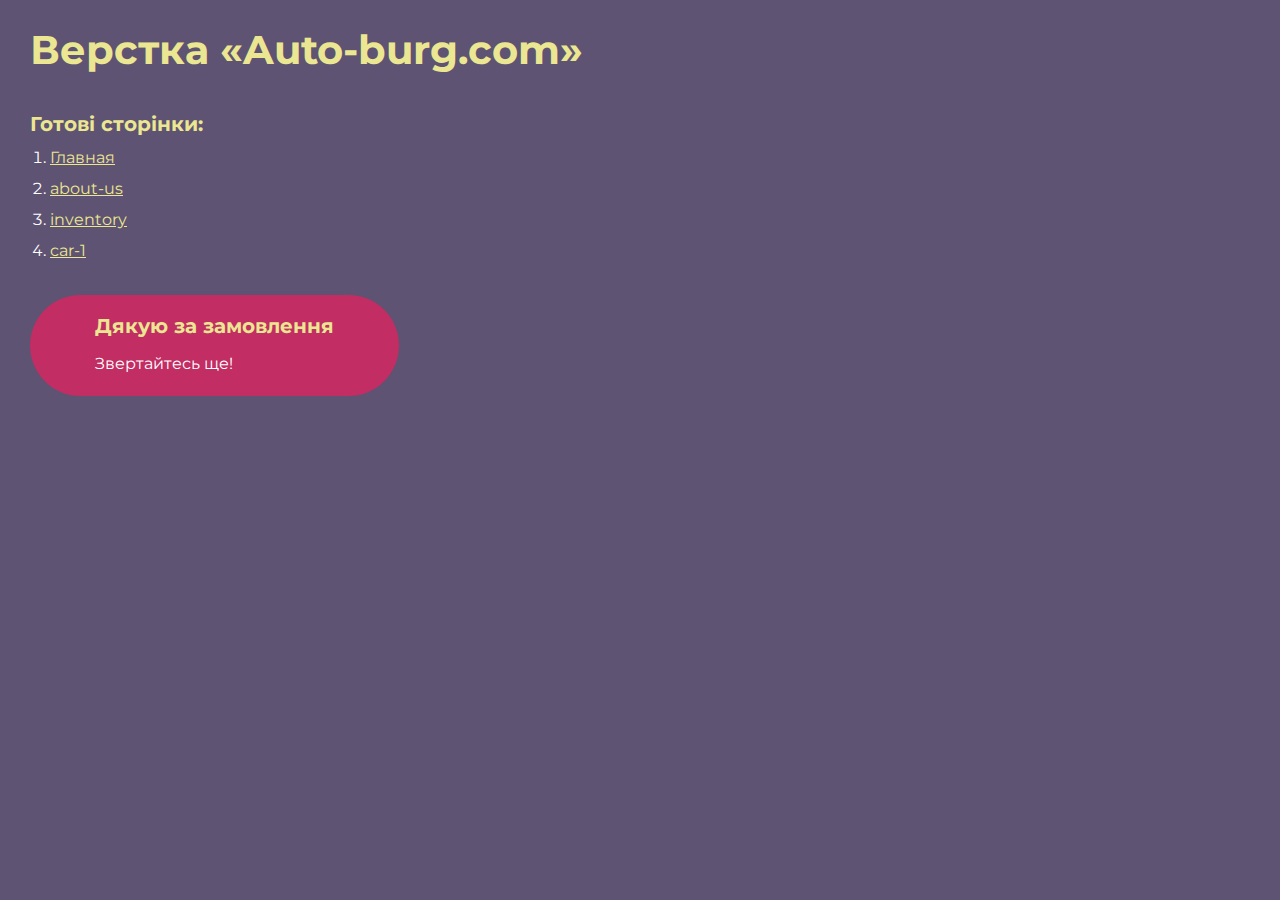
<file: index.html>
<!DOCTYPE html>
<html>

<head>
	<meta charset="UTF-8">
	<meta name="viewport" content="width=device-width, initial-scale=1.0">
	<title>Верстка «Auto-burg.com»</title>
</head>

<body>
	<div class="rootpage">
		<h1>Верстка «Auto-burg.com»</h1>
		<div class="rootpage__info">
		
		</div>
		<h2>Готові сторінки:</h2>
		<ol class="rootpage__list">
			<li><a target="_blank" href="home.html">Главная</a></li>
			<li><a target="_blank" href="about-us.html">about-us</a></li>
			<li><a target="_blank" href="inventory.html">inventory</a></li>
			<li><a target="_blank" href="car-1.html">car-1</a></li>
		</ol>

		<div class="rootpage__tnx">
			<h2>Дякую за замовлення</h2>
			<p>Звертайтесь ще!</p>
		</div>
	</div>
</body>
<style>
	@charset "UTF-8";
	@import url("https://fonts.googleapis.com/css?family=Montserrat:regular,700&display=swap");

	*,
	*::before,
	*::after {
		padding: 0px;
		margin: 0px;
		border: 0px;
		box-sizing: border-box;
	}

	html,
	body {
		height: 100%;
		margin: 0;
		padding: 0;
		min-width: 320px;
		width: 100%;
		color: #fff;
		background-color: #5e5373;
	}

	body {
		font-family: Montserrat;
		font-size: 100%;
		line-height: 1;
		font-size: 1rem;
	}

	a {
		text-decoration: underline;
		color: #ebe691
	}

	a:visited {
		text-decoration: underline;
		color: #aaa768;
	}

	a:hover {
		text-decoration: none;
	}

	ul li {
		list-style: none;
	}

	img {
		vertical-align: top;
	}

	.wrapper {
		width: 100%;
		min-height: 100%;
		overflow: hidden;
	}

	.rootpage {
		padding: 30px;
		display: flex;
		flex-direction: column;
		align-items: flex-start;
	}

	@media (max-width: 767px) {
		.rootpage {
			padding: 30px 15px;
		}
	}

	h1 {
		color: #ebe691;
		font-size: 2.5rem;
		margin: 0px 0px 1.25rem 0px;
	}

	@media (max-width: 767px) {
		h1 {
			font-size: 1.85rem;
			margin: 0px 0px 1.25rem 0px;
		}
	}

	h2 {
		color: #ebe691;
		font-size: 1.25rem;
		margin: 0px 0px 1rem 0px;
	}

	@media (max-width: 767px) {
		h2 {
			font-size: 1.125rem;
			margin: 0px 0px 1rem 0px;
		}
	}

	.rootpage__info {
		line-height: 140%;
		margin: 0px 0px 1.5rem 0px;
	}

	.rootpage__list {
		margin: 0px 0px 2.25rem 1.25rem;
	}

	.rootpage__list li:not(:last-child) {
		margin: 0px 0px 15px 0px;
	}

	.rootpage__contacts,
	.rootpage__tnx {
		border-radius: 200px;
		padding: 20px 65px;
		line-height: 140%;
	}

	@media (max-width: 767px) {

		.rootpage__contacts,
		.rootpage__tnx {
			border-radius: 40px;
			padding: 20px;
		}
	}

	.rootpage__contacts {
		background: #32b5a4;

	}

	.rootpage__contacts a {
		color: #ebe691;
	}

	.rootpage__tnx {
		background: #c22d63;
		margin: 0px 0px 1rem 0px;
	}
</style>

</html>
</file>
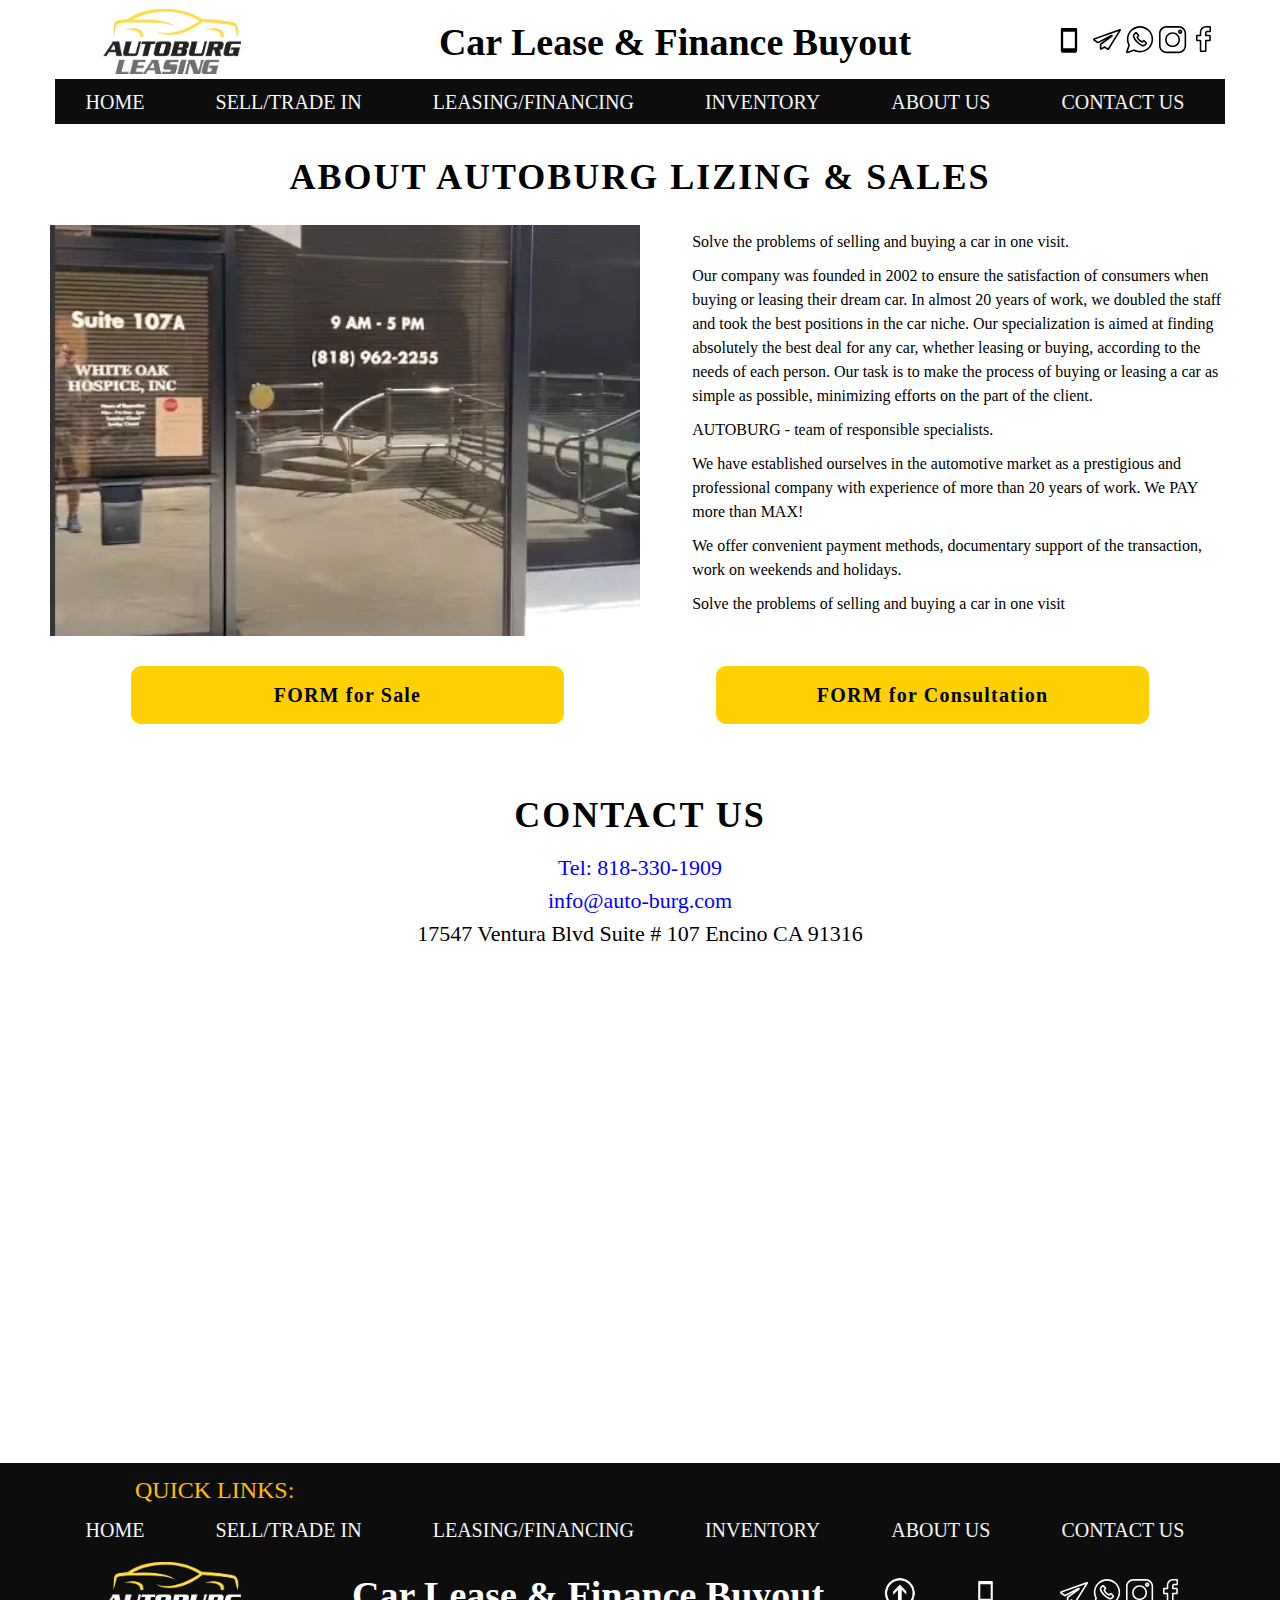
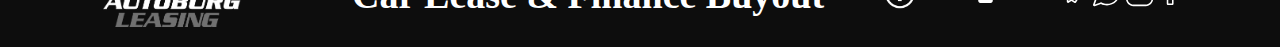
<file: about-us.html>
<!DOCTYPE html>
<html lang="ru">

<head>
	<title>car-page-Autoburg</title>
	<meta charset="UTF-8">
	<meta name="format-detection" content="telephone=no">
	<!-- <style>body{opacity: 0;}</style> -->
	<link rel="stylesheet" href="css/style.min.css?_v=20220516230909">
	<link rel="shortcut icon" href="favicon.ico">
	<!-- <meta name="robots" content="noindex, nofollow"> -->
	<meta name="viewport" content="width=device-width, initial-scale=1.0">
</head>

<body>
	<div class="wrapper">
		<header class="header">
			<div class="header__container">
				<div class="header__top">
					<a href="home.html" class="header__image-ibg"><picture><source srcset="img/decor/logo-yellow-black.webp" type="image/webp"><img src="img/decor/logo-yellow-black.png" alt="logo"></picture></a>
					<h1 class="header__title">Car Lease & Finance Buyout </h1>
					<a class="header__tel-number" href="tel:+1(818)3301909"> </a>
					<ul class="header__socials socials">
						<li><a class="socials__tg" href="#" target="_blank"></a></li>
						<li><a class="socials__wa" href="#" target="_blank"></a></li>
						<li><a class="socials__inst" href="https://www.instagram.com/auto_burg" target="_blank"></a></li>
						<li><a class="socials__fb" href="https://www.facebook.com/" target="_blank"></a></li>
					</ul>
				</div>
				<div class="header__menu menu">
					<button type="button" class="menu__icon icon-menu"><span></span></button>
					<nav class="menu__body">
						<ul class="menu__list">
							<li class="menu__item"><a href="home.html" class="menu__link">HOME</a></li>
							<li class="menu__item"><a href="home.html#buying" class="menu__link">SELL/TRADE IN</a></li>
							<li class="menu__item"><a href="home.html#lizing" class="menu__link">LEASING/FINANCING</a></li>
							<li class="menu__item"><a href="inventory.html" class="menu__link">INVENTORY</a></li>
							<li class="menu__item"><a href="about-us.html" class="menu__link">ABOUT US</a></li>
							<li class="menu__item"><a href="home.html#contact-us" class="menu__link">CONTACT US</a></li>
						</ul>
					</nav>
				</div>
			</div>
		</header>
		<main class="page">
			<section class="about-us">
				<div class="about-us__container">
					<div class="about-us__wrapper">
						<h2 class="about-us__title">About Autoburg Lizing & Sales</h2>
						<div class="about-us__row">
							<div class="about-us__image-ibg"><picture><source srcset="img/ofice.webp" type="image/webp"><img src="img/ofice.png" alt="#"></picture></div>
							<div class="about-us__text">
								<p>Solve the problems of selling and buying a car in one visit.</p>
								<p>Our company was founded in 2002 to ensure the satisfaction of consumers when buying or leasing their dream car. In almost 20 years of work, we doubled the staff and took the best positions in the car niche. Our specialization is aimed at finding absolutely the best deal for any car, whether leasing or buying, according to the needs of each person. Our task is to make the process of buying or leasing a car as simple as possible, minimizing efforts on the part of the client. </p>
								<p>AUTOBURG - team of responsible specialists.</p>
								<p>We have established ourselves in the automotive market as a prestigious and professional company with experience of more than 20 years of work. We PAY more than MAX!</p>
								<p>We offer convenient payment methods, documentary support of the transaction, work on weekends and holidays.</p>
								<p>Solve the problems of selling and buying a car in one visit</p>
							</div>
						</div>

						<div class="about-us__block-button">
							<a href="#" data-popup="#popup-cl-sell" class="button">FORM for Sale</a>
							<a href="#" data-popup="#popup-cl-buy" class="button">FORM for Consultation</a>
						</div>
					</div>
				</div>
			</section>

			<section class="contact-us">

				<div class="contact-us__container">
					<div class="contact-us__info">
						<h2 class="contact-us__title">Contact Us</h2>
						<p><a href="tel:+1(818)3301909">Tel: 818-330-1909 </a></p>
						<p><a href="mailto:info@auto-burg.com">info@auto-burg.com </a></p>
						<h3 class="contact-us__sub-title">17547 Ventura Blvd Suite # 107 Encino CA 91316</h3>
					</div>

					<div class="contact-us__block-map block-map">
						<div class="block-map__row">
							<iframe src="https://www.google.com/maps/embed?pb=!1m18!1m12!1m3!1d3301.3908683264476!2d-118.51570419999999!3d34.161923!2m3!1f0!2f0!3f0!3m2!1i1024!2i768!4f13.1!3m3!1m2!1s0x80c2984c9e4427f3%3A0x19edb542ceac0749!2zMTc1NDcgVmVudHVyYSBCbHZkICMgMTA3LCBFbmNpbm8sIENBIDkxMzE2LCDQodCo0JA!5e0!3m2!1sru!2sua!4v1652642708190!5m2!1sru!2sua" width="600" height="450" style="border:0;" allowfullscreen="" loading="lazy" referrerpolicy="no-referrer-when-downgrade"></iframe>
						</div>
					</div>
				</div>
			</section>

		</main>
		<footer class="footer">

			<div class="footer__container">
				<p class="quick-links"> QUICK LINKS:</p>
				<nav class="menu__body">
					<ul class="menu__list">
						<li class="menu__item"><a href="home.html" class="menu__link">HOME</a></li>
						<li class="menu__item"><a href="home.html#buying" class="menu__link">SELL/TRADE IN</a></li>
						<li class="menu__item"><a href="home.html#lizing" class="menu__link">LEASING/FINANCING</a></li>
						<li class="menu__item"><a href="inventory.html" class="menu__link">INVENTORY</a></li>
						<li class="menu__item"><a href="about-us.html" class="menu__link">ABOUT US</a></li>
						<li class="menu__item"><a href="home.html#contact-us" class="menu__link">CONTACT US</a></li>
					</ul>
				</nav>
				<div class="footer__top">
					<a href="home.html" class="header__image-ibg"><picture><source srcset="img/decor/logo-yellow-white.webp" type="image/webp"><img src="img/decor/logo-yellow-white.png" alt="logo"></picture></a>
					<h2 class="footer__title"> Car Lease & Finance Buyout </h2>
					<a href="#" data-goto=".page" class="footer__to-top-link "></a>
					<a class="footer__tel-number" href="tel:+1(818)3301909"></a>
					<ul class="footer__socials socials">
						<li></li>
						<li><a class="socials__tg" href="#" target="_blank"></a></li>
						<li><a class="socials__wa" href="#" target="_blank"></a></li>
						<li><a class="socials__inst" href="https://www.instagram.com/auto_burg" target="_blank"></a></li>
						<li><a class="socials__fb" href="https://www.facebook.com/" target="_blank"></a></li>
						<li><a class="socials__yt" href="#" target="_blank"></a></li>
					</ul>
				</div>

			</div>
		</footer>
	</div>
	<div id="popup-cl-buy" aria-hidden="true" class="popup">
		<div class="popup__wrapper">
			<div class="popup__content">
				<button data-close type="button" class="popup__close">Close</button>
				<div class="popup__text">
					<section class="block-form">
						<div class="block-form__container">
							<div class="block-form__row">
								<div class="block-form__to-buy buy-form">
									<div class="buy-form__row">
										<h3 class="buy-form__title">To buying form</h3>
										<form class="buy-form__form" action="post">
											<input autocomplete="off" type="text" name="form[]" data-error="Ошибка" placeholder="Your name*" class="input">
											<input autocomplete="off" type="number" name="form[]" data-error="Ошибка" placeholder="Tel. number*" class="input">
											<input autocomplete="off" type="text" name="form[]" data-error="Ошибка" placeholder="Aprox. price" class="input">
											<input autocomplete="off" type="text" name="form[]" data-error="Ошибка" placeholder="Mark and model" class="input">
											<input autocomplete="off" type="text" name="form[]" data-error="Ошибка" placeholder="More details" class="input">
											<button type="submit" class="button buy-form__button">Get Consultation</button>
										</form>
									</div>

								</div>

							</div>
							<p>You can also make a call to us by number <a class="tel-number header__tel-number" href="tel:+89031234567">+890 3123 4567</a></p>
						</div>
					</section>
				</div>
			</div>
		</div>
	</div>

	<div id="popup-cl-sell" aria-hidden="true" class="popup">
		<div class="popup__wrapper">
			<div class="popup__content">
				<button data-close type="button" class="popup__close">Close</button>
				<div class="popup__text">
					<section class="block-form">
						<div class="block-form__container">
							<div class="block-form__row">
								<div class="block-form__to-sell sell-form">
									<div class="buy-form__row">
										<h3 class="sell-form__title">To selling form</h3>
										<form class="sell-form__form" action="post">
											<input autocomplete="off" type="text" name="form[]" data-error="Ошибка" placeholder="Your name*" class="input">
											<input autocomplete="off" type="number" name="form[]" data-error="Ошибка" placeholder="Tel. number*" class="input">
											<input autocomplete="off" type="text" name="form[]" data-error="Ошибка" placeholder="Aprox. price" class="input">
											<input autocomplete="off" type="text" name="form[]" data-error="Ошибка" placeholder="Mark and model" class="input">
											<input autocomplete="off" type="text" name="form[]" data-error="Ошибка" placeholder="More details" class="input">
											<button type="submit" class="button sell-form__button">Get Consultation</button>
										</form>
									</div>
								</div>
							</div>
							<p>You can also make a call to us by number <a class="tel-number header__tel-number" href="tel:+89031234567">+890 3123 4567</a></p>
						</div>
					</section>
				</div>
			</div>
		</div>
	</div>
	<script src="js/app.min.js?_v=20220516230909"></script>
</body>

</html>
</file>
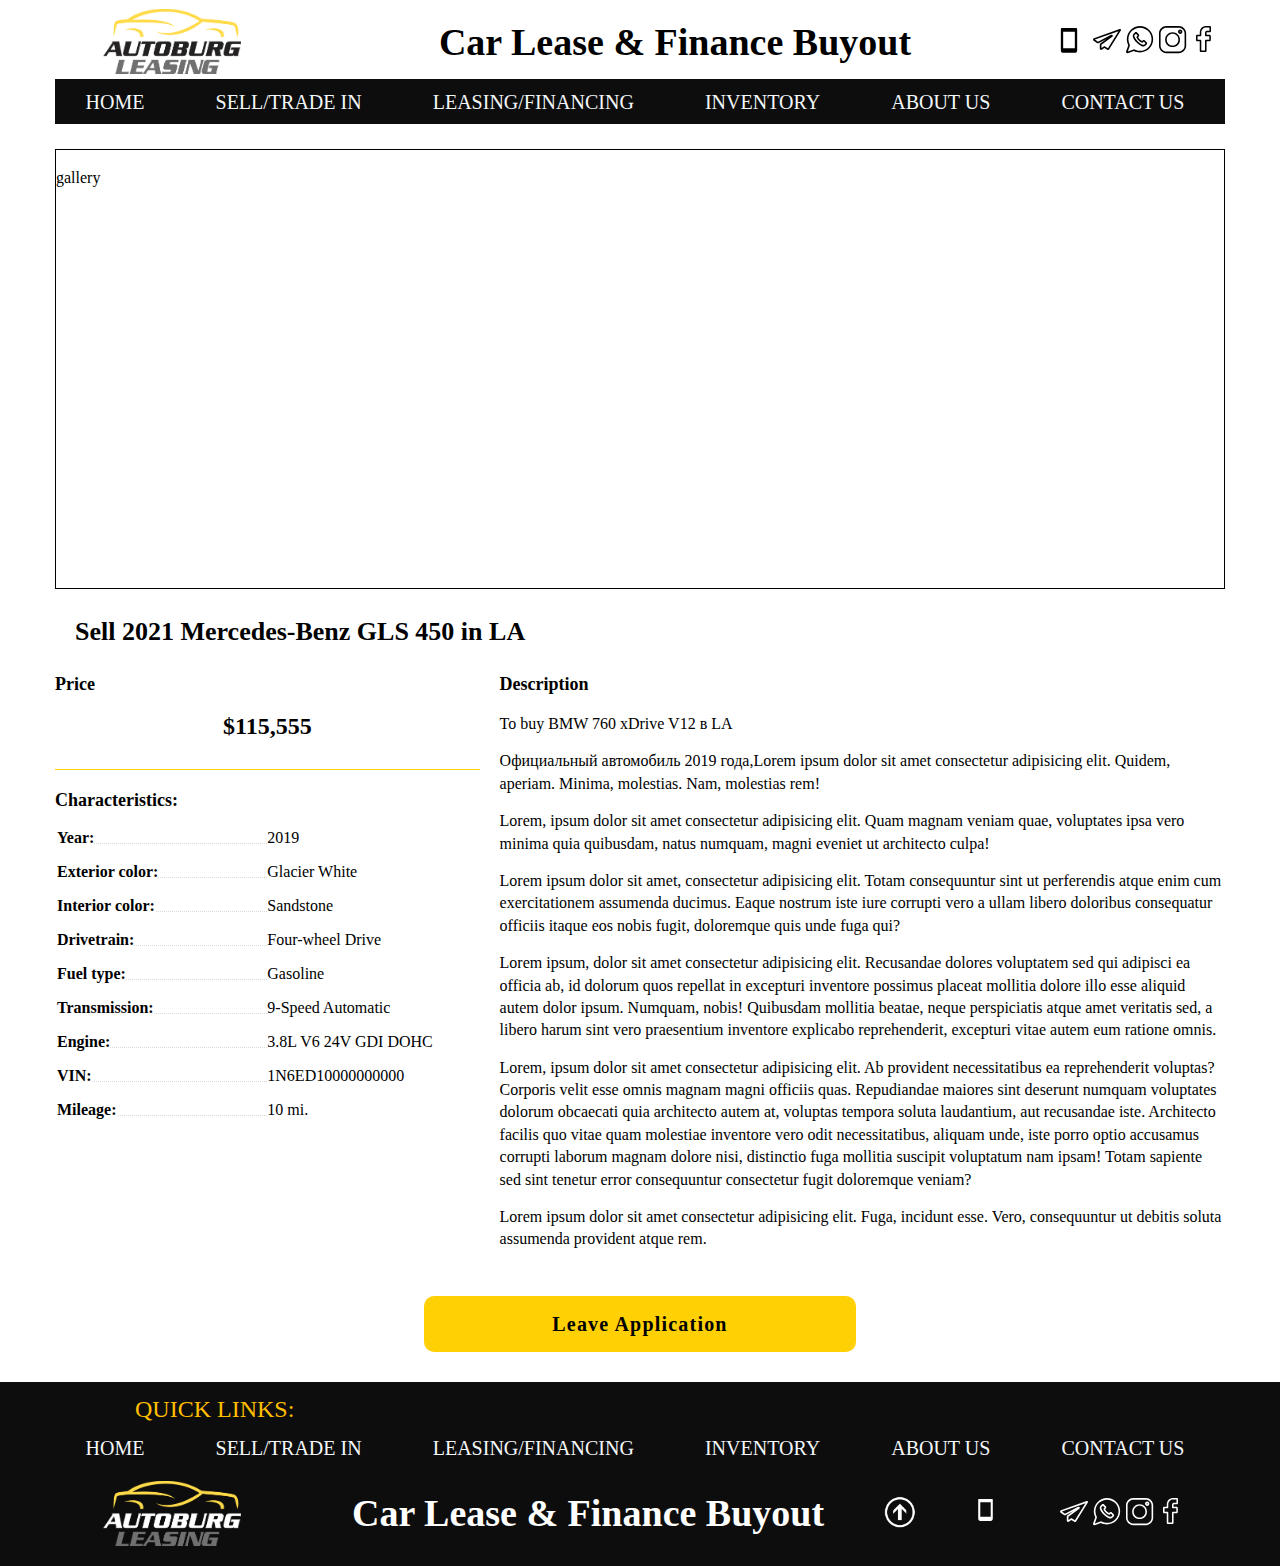
<file: car-1.html>
<!DOCTYPE html>
<html lang="ru">

<head>
	<title>Car-1</title>
	<meta charset="UTF-8">
	<meta name="format-detection" content="telephone=no">
	<!-- <style>body{opacity: 0;}</style> -->
	<link rel="stylesheet" href="css/style.min.css?_v=20220516230909">
	<link rel="shortcut icon" href="favicon.ico">
	<!-- <meta name="robots" content="noindex, nofollow"> -->
	<meta name="viewport" content="width=device-width, initial-scale=1.0">
</head>

<body>
	<div class="wrapper">
		<header class="header">
			<div class="header__container">
				<div class="header__top">
					<a href="home.html" class="header__image-ibg"><picture><source srcset="img/decor/logo-yellow-black.webp" type="image/webp"><img src="img/decor/logo-yellow-black.png" alt="logo"></picture></a>
					<h1 class="header__title">Car Lease & Finance Buyout </h1>
					<a class="header__tel-number" href="tel:+1(818)3301909"> </a>
					<ul class="header__socials socials">
						<li><a class="socials__tg" href="#" target="_blank"></a></li>
						<li><a class="socials__wa" href="#" target="_blank"></a></li>
						<li><a class="socials__inst" href="https://www.instagram.com/auto_burg" target="_blank"></a></li>
						<li><a class="socials__fb" href="https://www.facebook.com/" target="_blank"></a></li>
					</ul>
				</div>
				<div class="header__menu menu">
					<button type="button" class="menu__icon icon-menu"><span></span></button>
					<nav class="menu__body">
						<ul class="menu__list">
							<li class="menu__item"><a href="home.html" class="menu__link">HOME</a></li>
							<li class="menu__item"><a href="home.html#buying" class="menu__link">SELL/TRADE IN</a></li>
							<li class="menu__item"><a href="home.html#lizing" class="menu__link">LEASING/FINANCING</a></li>
							<li class="menu__item"><a href="inventory.html" class="menu__link">INVENTORY</a></li>
							<li class="menu__item"><a href="about-us.html" class="menu__link">ABOUT US</a></li>
							<li class="menu__item"><a href="home.html#contact-us" class="menu__link">CONTACT US</a></li>
						</ul>
					</nav>
				</div>
			</div>
		</header>
		<main class="page">

			<div class="car-page__container">
				<div class="car-page__wrapper">
					<div class="car-page__gallery">gallery</div>
					<div class="car-page__information">
						<h2 class="car-page__title"> Sell 2021 Mercedes-Benz GLS 450 in LA</h2>
						<div class="car-page__row">
							<div class="car-page__column-price-characteristic">
								<div class="car-page__price-row">
									<div class="car-page__price-title">Price</div>
									<div class="car-page__price-real"><span>$</span>115,555</div>
								</div>
								<div class="car-page__characteristic-row">
									<div class="car-page__characteristic-title">Characteristics:</div>
									<table class="car-page__characteristic">
										<tbody>
											<tr>
												<td><span>Year:</span></td>
												<td>2019</td>
											</tr>
											<tr>
												<td><span>Exterior color:</span></td>
												<td>
													Glacier White
												</td>
											</tr>
											<tr>
												<td><span>Interior color:</span></td>
												<td>
													Sandstone
												</td>
											</tr>
											<tr>
												<td><span>Drivetrain:</span></td>
												<td>
													Four-wheel Drive
												</td>
											</tr>
											<tr>
												<td><span>Fuel type:</span></td>
												<td>Gasoline</td>
											</tr>
											<tr>
												<td><span>Transmission:</span></td>
												<td>9-Speed Automatic</td>
											</tr>
											<tr>
												<td><span>Engine:</span></td>
												<td>3.8L V6 24V GDI DOHC</td>
											</tr>
											<tr>
												<td><span>VIN:</span></td>
												<td> 1N6ED10000000000</td>
											</tr>
											<tr>
												<td><span>Mileage:</span></td>
												<td>
													<p>10 <span> mi.</span></p>
												</td>
											</tr>

										</tbody>
									</table>
								</div>
							</div>
							<div class="car-page__column-description">
								<p class="car-page__text-title">Description</p>
								<div class="car-page__text">
									<p>To buy BMW 760 xDrive V12 в LA</p>
									<p>Официальный автомобиль 2019 года,Lorem ipsum dolor sit amet consectetur adipisicing elit. Quidem, aperiam. Minima, molestias. Nam, molestias rem!</p>
									<p>Lorem, ipsum dolor sit amet consectetur adipisicing elit. Quam magnam veniam quae, voluptates ipsa vero minima quia quibusdam, natus numquam, magni eveniet ut architecto culpa!</p>
									<p>Lorem ipsum dolor sit amet, consectetur adipisicing elit. Totam consequuntur sint ut perferendis atque enim cum exercitationem assumenda ducimus. Eaque nostrum iste iure corrupti vero a ullam libero doloribus consequatur officiis itaque eos nobis fugit, doloremque quis unde fuga qui?</p>
									<p>Lorem ipsum, dolor sit amet consectetur adipisicing elit. Recusandae dolores voluptatem sed qui adipisci ea officia ab, id dolorum quos repellat in excepturi inventore possimus placeat mollitia dolore illo esse aliquid autem dolor ipsum. Numquam, nobis! Quibusdam mollitia beatae, neque perspiciatis atque amet veritatis sed, a libero harum sint vero praesentium inventore explicabo reprehenderit, excepturi vitae autem eum ratione omnis.
									</p>
									<p>Lorem, ipsum dolor sit amet consectetur adipisicing elit. Ab provident necessitatibus ea reprehenderit voluptas? Corporis velit esse omnis magnam magni officiis quas. Repudiandae maiores sint deserunt numquam voluptates dolorum obcaecati quia architecto autem at, voluptas tempora soluta laudantium, aut recusandae iste. Architecto facilis quo vitae quam molestiae inventore vero odit necessitatibus, aliquam unde, iste porro optio accusamus corrupti laborum magnam dolore nisi, distinctio fuga mollitia suscipit voluptatum nam ipsam! Totam sapiente sed sint tenetur error consequuntur consectetur fugit doloremque veniam?</p>
									<p>Lorem ipsum dolor sit amet consectetur adipisicing elit. Fuga, incidunt esse. Vero, consequuntur ut debitis soluta assumenda provident atque rem.</p>
								</div>
							</div>
						</div>
					</div>
					<div class="car-page__block-button">
						<a href="#" data-popup="#popup-cl-buy" class="button">Leave Application</a>
					</div>
				</div>
			</div>

		</main>
		<footer class="footer">

			<div class="footer__container">
				<p class="quick-links"> QUICK LINKS:</p>
				<nav class="menu__body">
					<ul class="menu__list">
						<li class="menu__item"><a href="home.html" class="menu__link">HOME</a></li>
						<li class="menu__item"><a href="home.html#buying" class="menu__link">SELL/TRADE IN</a></li>
						<li class="menu__item"><a href="home.html#lizing" class="menu__link">LEASING/FINANCING</a></li>
						<li class="menu__item"><a href="inventory.html" class="menu__link">INVENTORY</a></li>
						<li class="menu__item"><a href="about-us.html" class="menu__link">ABOUT US</a></li>
						<li class="menu__item"><a href="home.html#contact-us" class="menu__link">CONTACT US</a></li>
					</ul>
				</nav>
				<div class="footer__top">
					<a href="home.html" class="header__image-ibg"><picture><source srcset="img/decor/logo-yellow-white.webp" type="image/webp"><img src="img/decor/logo-yellow-white.png" alt="logo"></picture></a>
					<h2 class="footer__title"> Car Lease & Finance Buyout </h2>
					<a href="#" data-goto=".page" class="footer__to-top-link "></a>
					<a class="footer__tel-number" href="tel:+1(818)3301909"></a>
					<ul class="footer__socials socials">
						<li></li>
						<li><a class="socials__tg" href="#" target="_blank"></a></li>
						<li><a class="socials__wa" href="#" target="_blank"></a></li>
						<li><a class="socials__inst" href="https://www.instagram.com/auto_burg" target="_blank"></a></li>
						<li><a class="socials__fb" href="https://www.facebook.com/" target="_blank"></a></li>
						<li><a class="socials__yt" href="#" target="_blank"></a></li>
					</ul>
				</div>

			</div>
		</footer>
	</div>
	<div id="popup-cl-buy" aria-hidden="true" class="popup">
		<div class="popup__wrapper">
			<div class="popup__content">
				<button data-close type="button" class="popup__close">Close</button>
				<div class="popup__text">
					<section class="block-form">
						<div class="block-form__container">
							<div class="block-form__row">
								<div class="block-form__to-buy buy-form">
									<div class="buy-form__row">
										<h3 class="buy-form__title">To buying form</h3>
										<form class="buy-form__form" action="post">
											<input autocomplete="off" type="text" name="form[]" data-error="Ошибка" placeholder="Your name*" class="input">
											<input autocomplete="off" type="number" name="form[]" data-error="Ошибка" placeholder="Tel. number*" class="input">
											<input autocomplete="off" type="text" name="form[]" data-error="Ошибка" placeholder="Aprox. price" class="input">
											<input autocomplete="off" type="text" name="form[]" data-error="Ошибка" placeholder="Mark and model" class="input">
											<input autocomplete="off" type="text" name="form[]" data-error="Ошибка" placeholder="More details" class="input">
											<button type="submit" class="button buy-form__button">Get Consultation</button>
										</form>
									</div>

								</div>

							</div>
							<p>You can also make a call to us by number <a class="tel-number header__tel-number" href="tel:+89031234567">+890 3123 4567</a></p>
						</div>
					</section>
				</div>
			</div>
		</div>
	</div>

	<div id="popup-cl-sell" aria-hidden="true" class="popup">
		<div class="popup__wrapper">
			<div class="popup__content">
				<button data-close type="button" class="popup__close">Close</button>
				<div class="popup__text">
					<section class="block-form">
						<div class="block-form__container">
							<div class="block-form__row">
								<div class="block-form__to-sell sell-form">
									<div class="buy-form__row">
										<h3 class="sell-form__title">To selling form</h3>
										<form class="sell-form__form" action="post">
											<input autocomplete="off" type="text" name="form[]" data-error="Ошибка" placeholder="Your name*" class="input">
											<input autocomplete="off" type="number" name="form[]" data-error="Ошибка" placeholder="Tel. number*" class="input">
											<input autocomplete="off" type="text" name="form[]" data-error="Ошибка" placeholder="Aprox. price" class="input">
											<input autocomplete="off" type="text" name="form[]" data-error="Ошибка" placeholder="Mark and model" class="input">
											<input autocomplete="off" type="text" name="form[]" data-error="Ошибка" placeholder="More details" class="input">
											<button type="submit" class="button sell-form__button">Get Consultation</button>
										</form>
									</div>
								</div>
							</div>
							<p>You can also make a call to us by number <a class="tel-number header__tel-number" href="tel:+89031234567">+890 3123 4567</a></p>
						</div>
					</section>
				</div>
			</div>
		</div>
	</div>
	<script src="js/app.min.js?_v=20220516230909"></script>
</body>

</html>
</file>
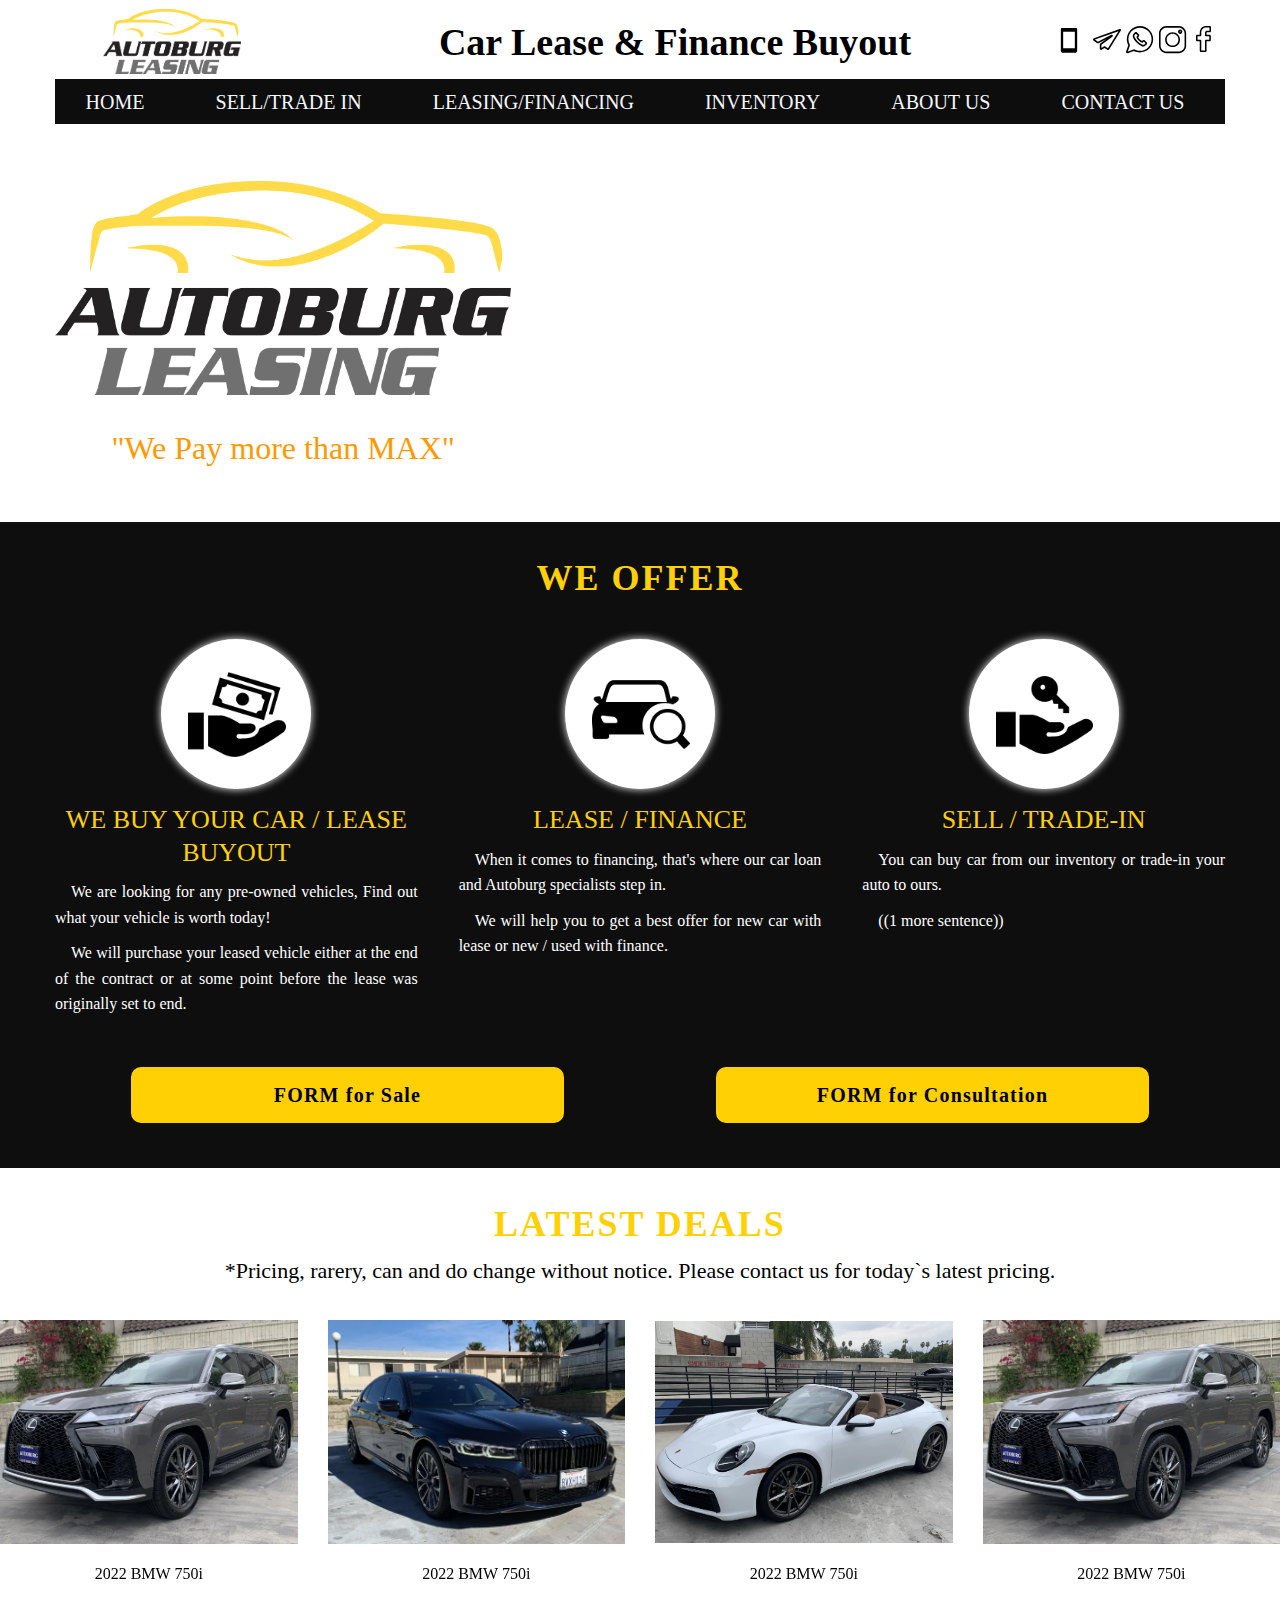
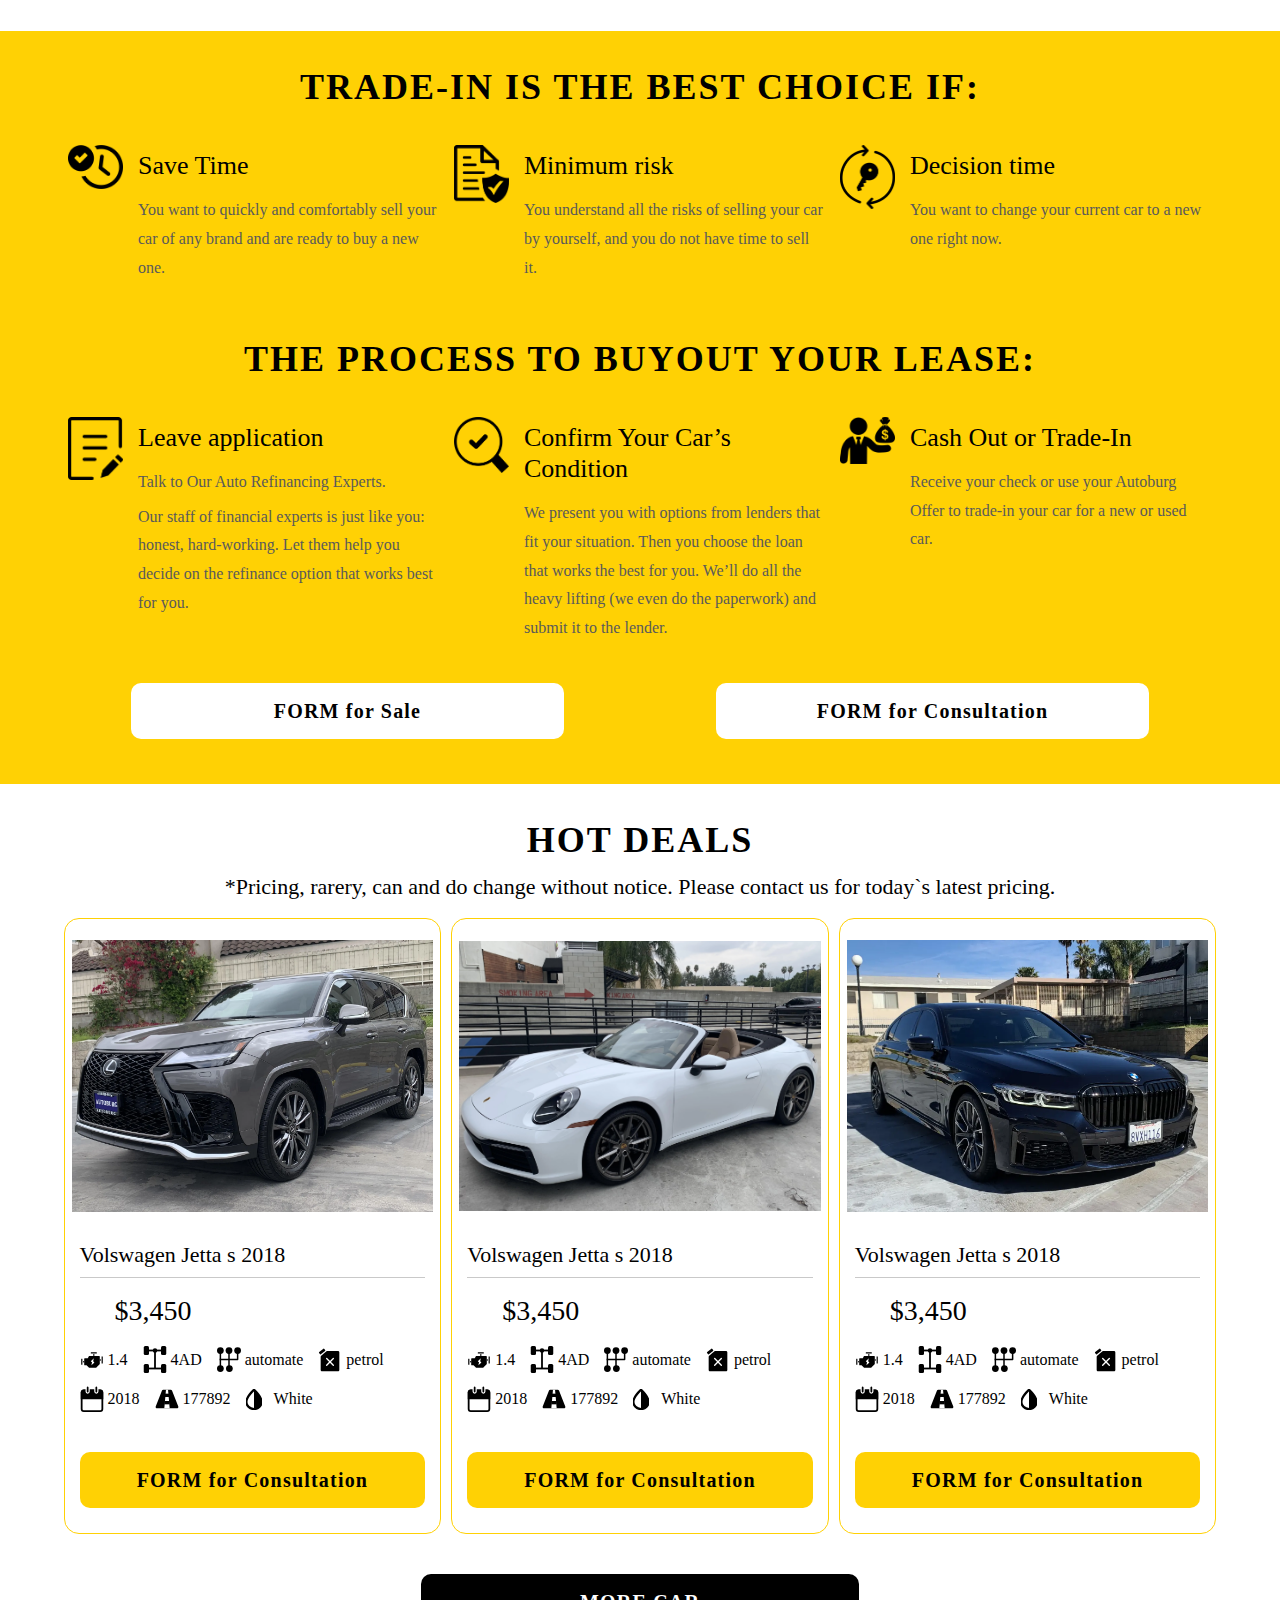
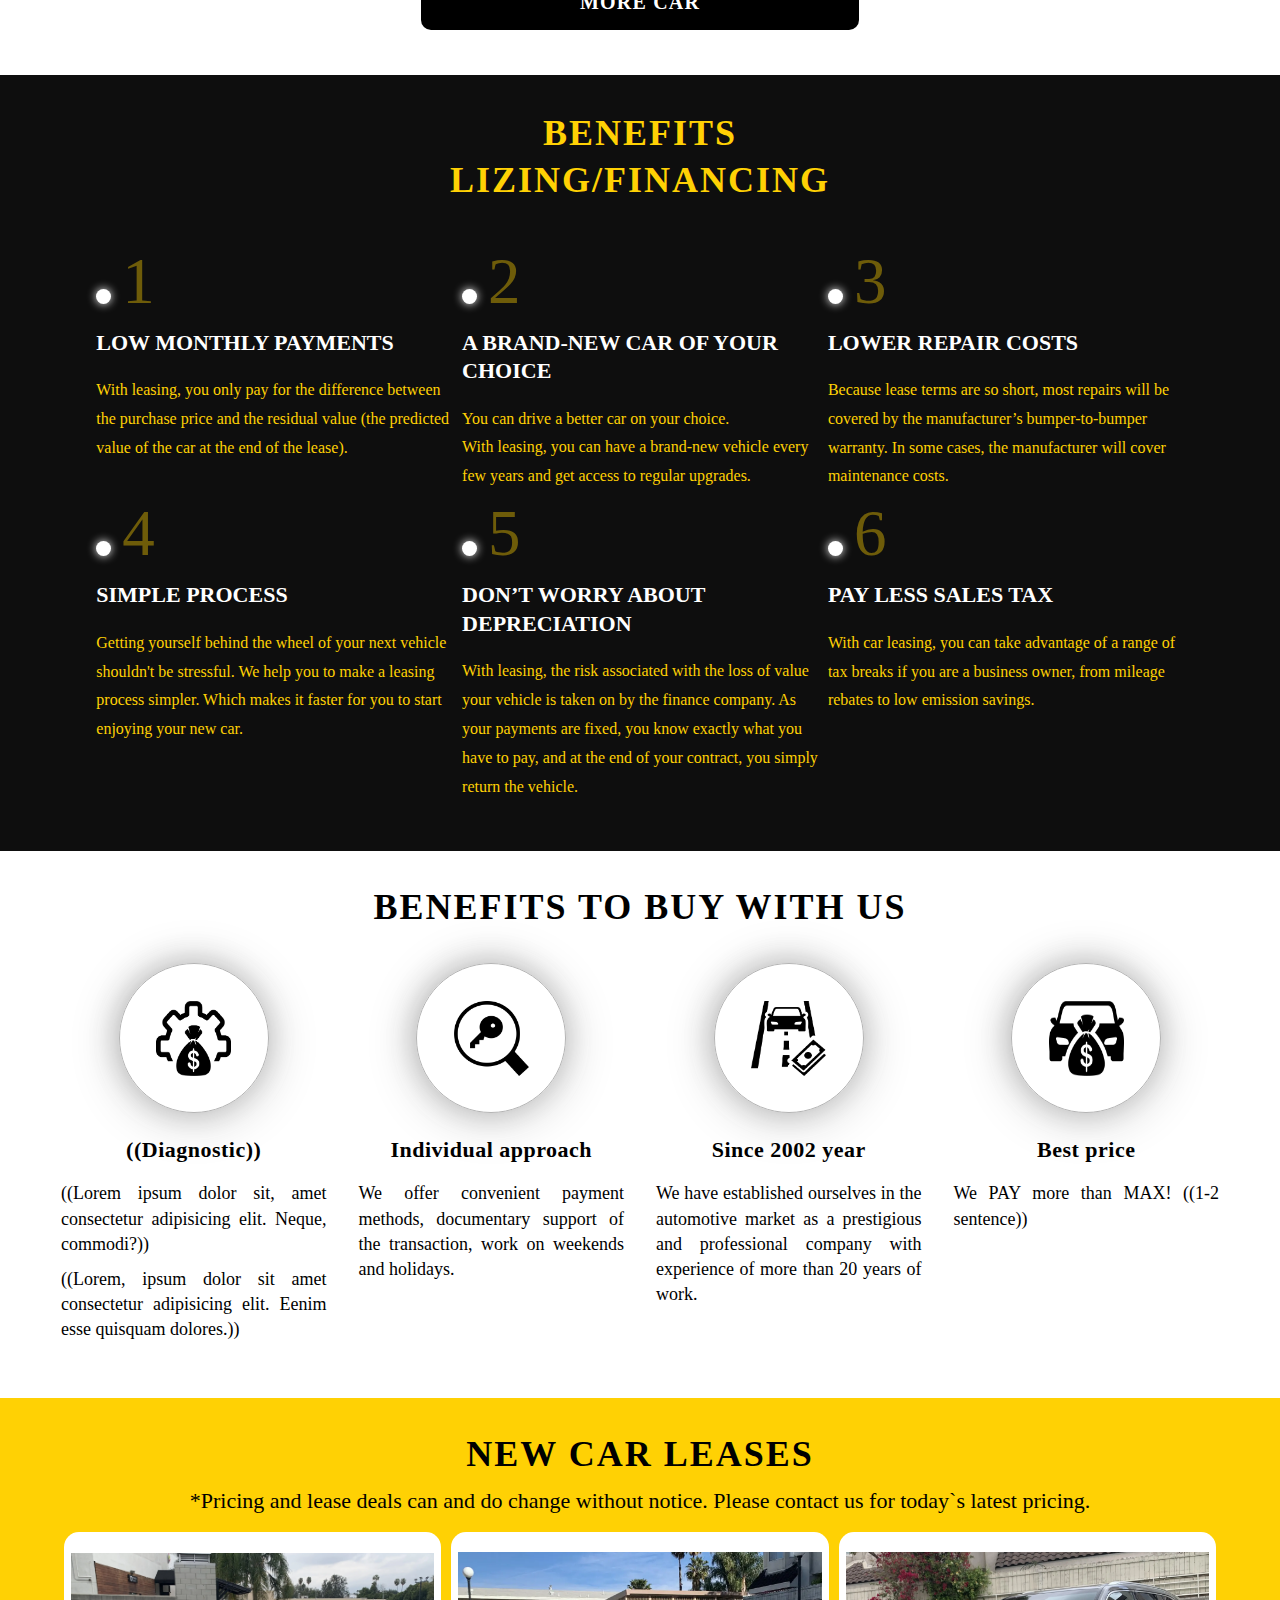
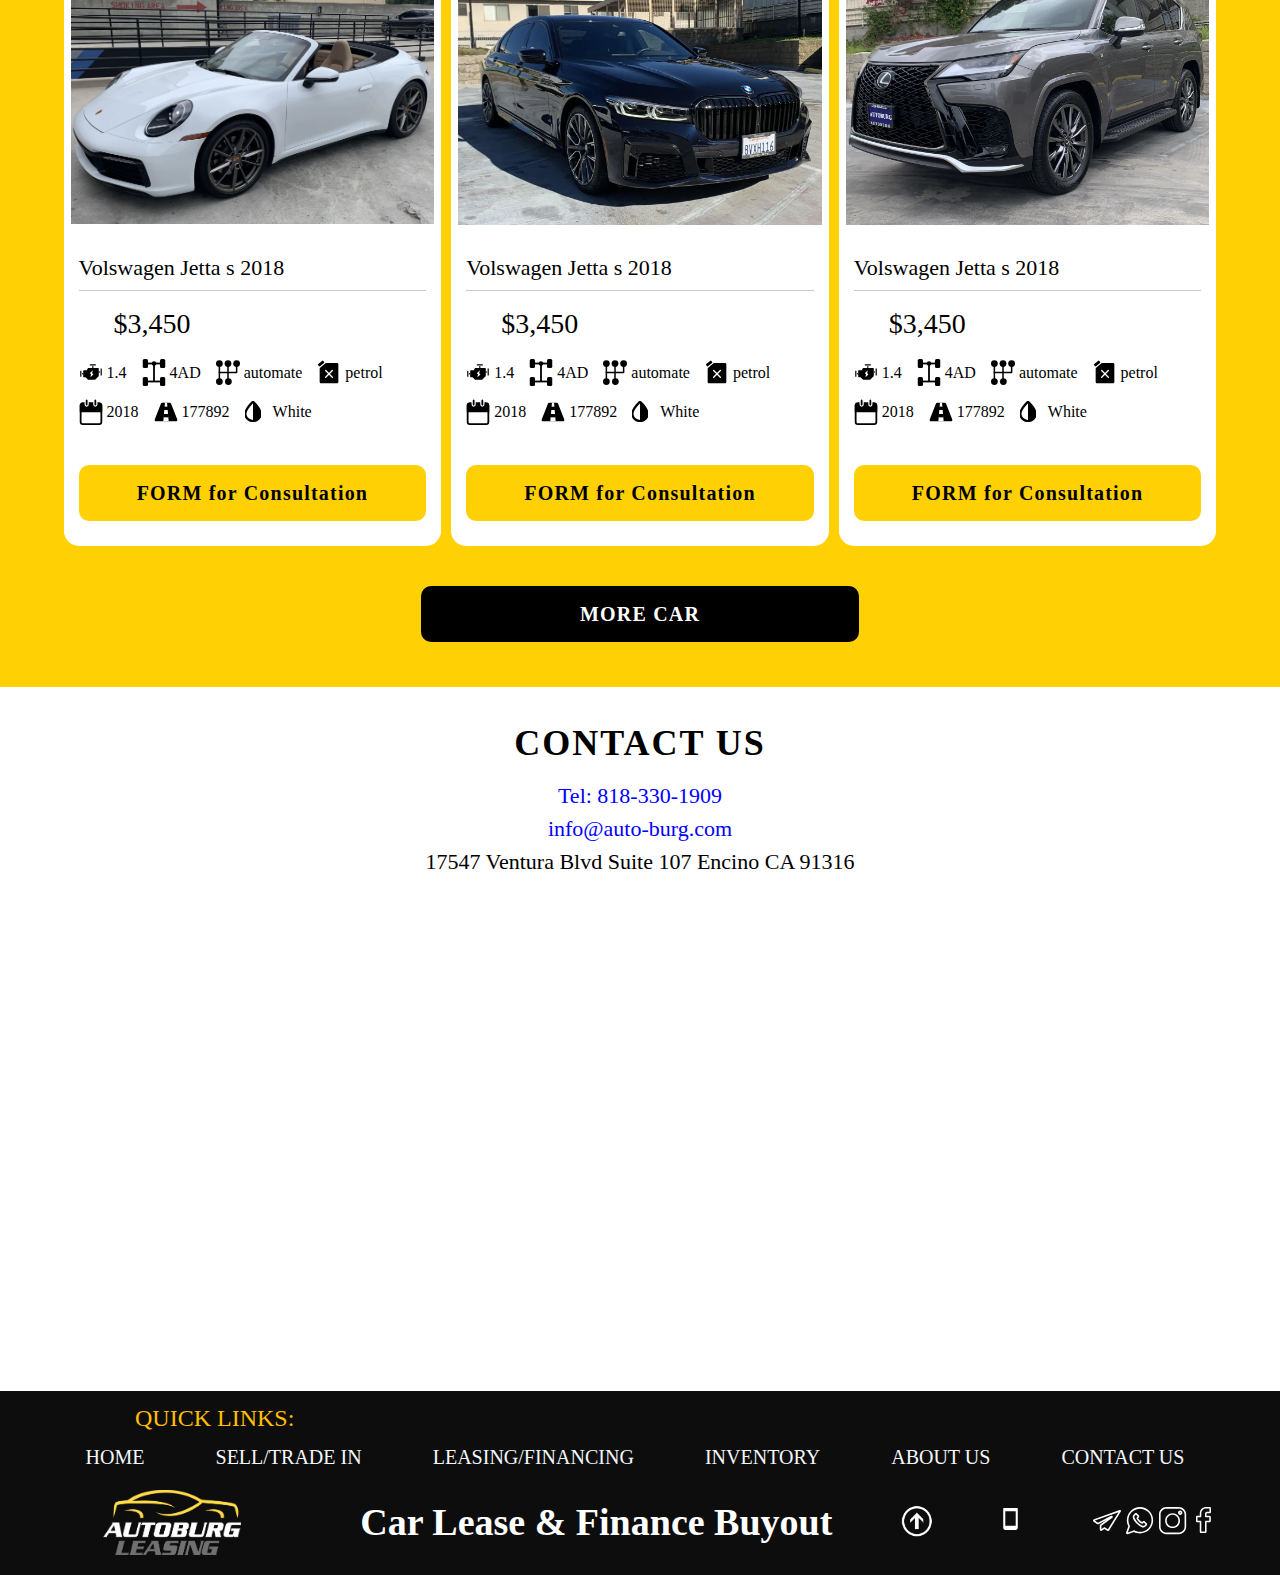
<file: home.html>
<!DOCTYPE html>
<html lang="ru">

<head>
	<title>Autoburg-home-page</title>
	<meta charset="UTF-8">
	<meta name="format-detection" content="telephone=no">
	<!-- <style>body{opacity: 0;}</style> -->
	<link rel="stylesheet" href="css/style.min.css?_v=20220516230909">
	<link rel="shortcut icon" href="favicon.ico">
	<!-- <meta name="robots" content="noindex, nofollow"> -->
	<meta name="viewport" content="width=device-width, initial-scale=1.0">
</head>

<body>
	<div class="wrapper">
		<header class="header">
			<div class="header__container">
				<div class="header__top">
					<a href="#" class="header__image-ibg"><picture><source srcset="img/decor/logo-yellow-black.webp" type="image/webp"><img src="img/decor/logo-yellow-black.png" alt="logo"></picture></a>
					<h1 class="header__title">Car Lease & Finance Buyout </h1>
					<a class="header__tel-number" href="tel:+1(818)3301909"> </a>
					<ul class="header__socials socials">
						<li><a class="socials__tg" href="#" target="_blank"></a></li>
						<li><a class="socials__wa" href="#" target="_blank"></a></li>
						<li><a class="socials__inst" href="https://www.instagram.com/auto_burg" target="_blank"></a></li>
						<li><a class="socials__fb" href="https://www.facebook.com/" target="_blank"></a></li>
					</ul>
				</div>
				<div class="header__menu menu">
					<button type="button" class="menu__icon icon-menu"><span></span></button>
					<nav class="menu__body">
						<ul class="menu__list">
							<li class="menu__item"><a href="#" class="menu__link">HOME</a></li>
							<li class="menu__item"><a data-goto=".buying" href="#" class="menu__link">SELL/TRADE IN</a></li>
							<li class="menu__item"><a data-goto=".lizing" href="#" class="menu__link">LEASING/FINANCING</a></li>
							<li class="menu__item"><a href="inventory.html" class="menu__link">INVENTORY</a></li>
							<li class="menu__item"><a href="about-us.html" class="menu__link">ABOUT US</a></li>
							<li class="menu__item"><a href="#" data-goto=".contact-us" class=" menu__link">CONTACT US</a></li>
						</ul>
					</nav>
				</div>
			</div>
		</header>
		<main class="page">
			<section class="hero-block">
				<div class="hero-block__container">
					<div class="hero-block__row">
						<div class="hero-block__left">
							<a href="#" class="hero-block__image-ibg"><picture><source srcset="img/decor/logo-yellow-black.webp" type="image/webp"><img src="img/decor/logo-yellow-black.png" alt="logo"></picture></a>
							<h2 class="hero-block__main-title">"We Pay more than MAX" </h2>

						</div>

						<div class="hero-block__right">

							<div class="hero-block__info">
								<h2 class="hero-block__title"><a href="#" data-goto=".we-offer">Auto lease Buyout</a></h2>
								<h2 class="hero-block__title"><a href="#" data-goto=".buying">Trade-in</a></h2>
								<h2 class="hero-block__title"><a href="inventory.html">New Car Leasing</a></h2>
								<h2 class="hero-block__title"><a href="inventory.html">Used Car Financing</a></h2>
							</div>
						</div>
					</div>
				</div>
			</section>

			<!-- <section class="hot-offers">
    <div class="hot-offers__container">
        <div class="hot-offers__row">
            <div class="hot-offers__column">
                <a href="car-1.html" class="hot-offers__image-ibg">
                    <picture><source srcset="img/hot-offers/03.webp" type="image/webp"><img src="img/hot-offers/03.jpg" alt="pic-1"></picture>
                    <div class="hot-offers__info">
                        <p class="hot-offers__model">Porshe Taycan</p>
                        <p class="hot-offers__price">$215,000</p>
                    </div>
                </a>

            </div>
            <div class="hot-offers__column">
                <a href="car-1.html" class="hot-offers__image-ibg"><picture><source srcset="img/hot-offers/01.webp" type="image/webp"><img src="img/hot-offers/01.jpg" alt="pic-1"></picture></a>will
                <div class="hot-offers__info">
                    <p class="hot-offers__model">BMW 7-series</p>
                    <p class="hot-offers__price">$100,555</p>
                </div>
            </div>
        </div>
    </div>
</section> -->

			<section class="we-offer">
				<div class="we-offer__container">
					<h2 class="we-offer__title">we OFFER</h2>
					<div class="we-offer__row">
						<div class="we-offer__column">
							<div class="we-offer__image-ibg"><picture><source srcset="img/icons/buy.webp" type="image/webp"><img src="img/icons/buy.png" alt="#"></picture></div>
							<h3 class="we-offer__text-title">We BUY YOUR CAR / Lease Buyout </h3>
							<div class="we-offer__text">
								<p>
									We are looking for any pre-owned vehicles, Find out what your vehicle is worth today!
								</p>
								<p>We will purchase your
									leased vehicle either at
									the end of the contract or
									at some point before the
									lease was originally set
									to end.</p>
								<!-- <p>
                        A car lease buyout could be a great opportunity to purchase the car you fell in love with or a great way to avoid paying high lease turn-in fees.
                    </p> -->
							</div>
						</div>

						<div class="we-offer__column">
							<div class="we-offer__image-ibg"><picture><source srcset="img/icons/search.webp" type="image/webp"><img src="img/icons/search.png" alt="#"></picture></div>
							<h3 class="we-offer__text-title">Lease / Finance</h3>
							<div class="we-offer__text">
								<p>
									When it comes to financing, that's where our car loan and Autoburg specialists step in.
								</p>
								<p>
									We will help you to get
									a best offer for new car
									with lease or new / used
									with finance.
								</p>
								<p></p>
							</div>
						</div>
						<div class="we-offer__column">
							<div class="we-offer__image-ibg"><picture><source srcset="img/icons/sell.webp" type="image/webp"><img src="img/icons/sell.png" alt="#"></picture></div>
							<h3 class="we-offer__text-title">Sell / Trade-in</h3>
							<div class="we-offer__text">
								<p>
									You can buy car from
									our inventory or trade-in
									your auto to ours.
								</p>
								<p>
									((1 more sentence))
								</p>
							</div>
						</div>
					</div>
					<div class="we-offer__block-button">
						<a href="#" data-popup="#popup-cl-sell" class="button">FORM for Sale</a>
						<a href="#" data-popup="#popup-cl-buy" class="button">FORM for Consultation</a>
					</div>
				</div>
			</section>

			<section class="reviews">

				<div class="reviews__container">
					<h2 class="reviews__title">Latest Deals</h2>
					<p class="reviews__sub-title">*Pricing, rarery, can and do change without notice. Please contact us for today`s latest pricing.</p>
				</div>
				<!-- Оболочка слайдера -->
				<div class="reviews__slider swiper">
					<!-- Двигающееся часть слайдера -->
					<div class="reviews__wrapper swiper-wrapper">
						<!-- Слайд -->
						<div class="reviews__slide swiper-slide">
							<div class="reviews__image-ibg"><picture><source srcset="img/auto/1.webp" type="image/webp"><img src="img/auto/1.jpg" alt="#"></picture></div>
							<h3 class="reviews__info"> 2022 BMW 750i</h3>
						</div>
						<div class="reviews__slide swiper-slide">
							<div class="reviews__image-ibg"><picture><source srcset="img/auto/2.webp" type="image/webp"><img src="img/auto/2.jpg" alt="#"></picture></div>
							<h3 class="reviews__info"> 2022 BMW 750i</h3>
						</div>
						<div class="reviews__slide swiper-slide">
							<div class="reviews__image-ibg"><picture><source srcset="img/auto/3.webp" type="image/webp"><img src="img/auto/3.jpg" alt="#"></picture></div>
							<h3 class="reviews__info"> 2022 BMW 750i</h3>
						</div>
						<div class="reviews__slide swiper-slide">
							<div class="reviews__image-ibg"><picture><source srcset="img/auto/1.webp" type="image/webp"><img src="img/auto/1.jpg" alt="#"></picture></div>
							<h3 class="reviews__info"> 2022 BMW 750i</h3>
						</div>
						<div class="reviews__slide swiper-slide">
							<div class="reviews__image-ibg"><picture><source srcset="img/auto/3.webp" type="image/webp"><img src="img/auto/3.jpg" alt="#"></picture> </div>
							<h3 class="reviews__info"> 2022 BMW 750i</h3>
						</div>
						<div class="reviews__slide swiper-slide">
							<div class="reviews__image-ibg"><picture><source srcset="img/auto/2.webp" type="image/webp"><img src="img/auto/2.jpg" alt="#"></picture></div>
							<h3 class="reviews__info"> 2022 BMW 750i</h3>
						</div>
						<div class="reviews__slide swiper-slide">
							<div class="reviews__image-ibg"><picture><source srcset="img/auto/3.webp" type="image/webp"><img src="img/auto/3.jpg" alt="#"></picture></div>
							<h3 class="reviews__info"> 2022 BMW 750i</h3>
						</div>
					</div>
				</div>
				<!--
        <div class="reviews__row">
            <div class="reviews__column">
                <div class="reviews__image-ibg"><picture><source srcset="img" type="image/webp"><img src="img" alt="#"></picture></div>
                <h3 class="reviews__info"></h3>
            </div>
        </div> -->
			</section>

			<section class="buying">
				<div class="buying__container">
					<div class="buying__title">Trade-in is the best choice if:</div>
					<div class="buying__row">
						<div class="buying__column">
							<h3 class="buying__text-title">Save Time</h3>
							<div class="buying__text">
								<p>You want to quickly and comfortably sell your
									car of any brand and are ready to buy a new one.</p>

							</div>
						</div>
						<div class="buying__column">
							<h3 class="buying__text-title">Minimum risk </h3>
							<div class="buying__text">
								<p>You understand all the risks of selling your car by yourself,
									and you do not have time to sell it.</p>
							</div>
						</div>
						<div class="buying__column">
							<h3 class="buying__text-title">Decision time</h3>
							<div class="buying__text">
								<p>You want to change your current car to a new one right now.</p>
							</div>
						</div>
					</div>
					<div class="buying__title">The Process to Buyout Your Lease:</div>
					<div class="buying__row">
						<div class="buying__column  buying__column-2">
							<h3 class="buying__text-title">Leave application </h3>
							<div class="buying__text">
								<p>Talk to Our Auto Refinancing Experts.</p>
								<p>Our staff of financial experts is just like you: honest, hard-working. Let them help you decide on the refinance option that works best for you.</p>
							</div>
						</div>

						<div class="buying__column buying__column-2">
							<h3 class="buying__text-title">Confirm Your Car’s Condition</h3>
							<div class="buying__text">
								<p>We present you with options from lenders that fit your situation. Then you choose the loan that works the best for you. We’ll do all the heavy lifting (we even do the paperwork) and submit it to the lender.</p>
							</div>
						</div>


						<div class="buying__column buying__column-2">
							<h3 class="buying__text-title">Cash Out or Trade-In</h3>
							<div class="buying__text">
								<p>Receive your check or use your Autoburg Offer to trade-in your car for a new or used car.</p>
							</div>
						</div>

					</div>
					<div class="buying__block-button">
						<a href="#" data-popup="#popup-cl-sell" class="button">FORM for Sale</a>
						<a href="#" data-popup="#popup-cl-buy" class="button">FORM for Consultation</a>
					</div>
				</div>
			</section>

			<section class="used-inventory">
				<div class="used-inventory__container">
					<div class="used-inventory__headings">
						<h2 class="used-inventory__title"> Hot Deals </h2>
						<p class="used-inventory__sub-title">*Pricing, rarery, can and do change without notice. Please contact us for today`s latest pricing.</p>
					</div>
					<div class="used-inventory__row car-card">
						<div class="car-card__row">
							<div class="car-card__column">

								<a href="car-1.html" class="car-card__image-ibg"><picture><source srcset="img/auto/1.webp" type="image/webp"><img src="img/auto/1.jpg" alt="#"></picture></a>
								<div class="car-card__info">
									<h3 class="car-card__mark-year">
										Volswagen Jetta s 2018
									</h3>
									<div class="car-card__price"><span>$</span>3,450</div>

									<ul class="car-card__feature">
										<li>1.4</li>
										<li>4AD</li>
										<li>automate</li>
										<li>petrol</li>
										<li>2018</li>
										<li>177892</li>
										<li>White</li>
									</ul>

								</div>
								<div class="car-card__block-button">
									<a href="#" data-popup="#popup-cl-buy" class="button">FORM for Consultation</a>
								</div>
							</div>

							<div class="car-card__column">
								<a href="car-1.html" class="car-card__image-ibg"><picture><source srcset="img/auto/3.webp" type="image/webp"><img src="img/auto/3.jpg" alt="#"></picture></a>
								<div class=" car-card__info">
									<h3 class="car-card__mark-year">
										Volswagen Jetta s 2018
									</h3>
									<div class="car-card__price"><span>$</span>3,450</div>

									<ul class="car-card__feature">
										<li>1.4</li>
										<li>4AD</li>
										<li>automate</li>
										<li>petrol</li>
										<li>2018</li>
										<li>177892</li>
										<li>White</li>
									</ul>

								</div>
								<div class="car-card__block-button">
									<a href="#" data-popup="#popup-cl-buy" class="button">FORM for Consultation</a>
								</div>
							</div>

							<div class="car-card__column">
								<a href="car-1.html" class="car-card__image-ibg"><picture><source srcset="img/auto/2.webp" type="image/webp"><img src="img/auto/2.jpg" alt=""></picture> </a>
								<div class="car-card__info">
									<h3 class="car-card__mark-year">
										Volswagen Jetta s 2018
									</h3>
									<div class="car-card__price"><span>$</span>3,450</div>
									<ul class="car-card__feature">
										<li>1.4</li>
										<li>4AD</li>
										<li>automate</li>
										<li>petrol</li>
										<li>2018</li>
										<li>177892</li>
										<li>White</li>
									</ul>
								</div>
								<div class="car-card__block-button">
									<a href="#" data-popup="#popup-cl-buy" class="button">FORM for Consultation</a>
								</div>
							</div>
						</div>
						<div class="car-card__block-button car-card__block-button_more">
							<a href="inventory.html" class="button">MORE CAR</a>
						</div>
					</div>
				</div>
			</section>

			<section class="lizing">
				<div class="lizing__container">
					<div class="lizing__top">
						<h2 class="lizing__top-title mod-title">
							Benefits Lizing/Financing
						</h2>
						<!-- <div class="lizing__image-ibg">
                <picture><source srcset="img/decor/car-side.webp" type="image/webp"><img src="img/decor/car-side.png" alt="#"></picture>
            </div> -->
					</div>
					<div class="lizing__bottom">
						<ul class="lizing__wrap">
							<li class="lizing__column">
								<div class="lizing__item">
									<div class="lizing__item-number">
										<span class="lizing__item-number-text"> 1 </span>
									</div>
									<h3 class="lizing__item-title">Low monthly payments</h3>
									<p> With leasing, you only pay for the difference between the purchase price and the residual value (the predicted value of the car at the end of the lease).</p>
								</div>
							</li>
							<li class="lizing__column">
								<div class="lizing__item">
									<div class="lizing__item-number">
										<span class="lizing__item-number-text"> 2</span>
									</div>
									<h3 class="lizing__item-title">A brand-new car of your choice</h3>
									<p>You can drive a better car on your choice.</p>
									<p>With leasing, you can have a brand-new vehicle every few years and get access to regular upgrades.</p>
								</div>
							</li>
							<li class="lizing__column">
								<div class="lizing__item">
									<div class="lizing__item-number">
										<span class="lizing__item-number-text"> 3 </span>
									</div>
									<h3 class="lizing__item-title">Lower repair costs</h3>
									<p>Because lease terms are so short, most repairs will be covered by the manufacturer’s bumper-to-bumper warranty. In some cases, the manufacturer will cover maintenance costs. </p>
								</div>
							</li>
							<li class="lizing__column">
								<div class="lizing__item">
									<div class="lizing__item-number">
										<span class="lizing__item-number-text"> 4 </span>
									</div>
									<h3 class="lizing__item-title">Simple process</h3>
									<p>Getting yourself behind the wheel of your next vehicle shouldn't be stressful. We help you to make a leasing process simpler. Which makes it faster for you to start enjoying your new car.</p>
								</div>
							</li>
							<li class="lizing__column">
								<div class="lizing__item">
									<div class="lizing__item-number">
										<span class="lizing__item-number-text"> 5 </span>
									</div>
									<h3 class="lizing__item-title">Don’t worry about depreciation</h3>
									<p> With leasing, the risk associated with the loss of value your vehicle is taken on by the finance company. As your payments are fixed, you know exactly what you have to pay, and at the end of your contract, you simply return the vehicle.</p>
								</div>
							</li>
							<li class="lizing__column">
								<div class="lizing__item">
									<div class="lizing__item-number">
										<span class="lizing__item-number-text"> 6 </span>
									</div>
									<h3 class="lizing__item-title">Pay less sales tax</h3>
									<p>With car leasing, you can take advantage of a range of tax breaks if you are a business owner, from mileage rebates to low emission savings.</p>
								</div>
							</li>
						</ul>
					</div>
				</div>
			</section>

			<section class="benefits">
				<div class="benefits__container">
					<h2 class="benefits__title">Benefits to buy with us</h2>
					<ul class="benefits__row">
						<li class="benefits__item">
							<div class="benefits__pic"><picture><source srcset="img/decor/benefits/tech.webp" type="image/webp"><img src="img/decor/benefits/tech.png" alt="#"></picture></div>
							<h3 class="benefits__title-text">((Diagnostic))</h3>
							<div class="benefits__text">
								<p>((Lorem ipsum dolor sit, amet consectetur adipisicing elit. Neque, commodi?))</p>
								<p>((Lorem, ipsum dolor sit amet consectetur adipisicing elit. Eenim esse quisquam dolores.))</p>
							</div>
						</li>
						<li class="benefits__item">
							<div class="benefits__pic"><picture><source srcset="img/decor/benefits/search-key.webp" type="image/webp"><img src="img/decor/benefits/search-key.png" alt="#"></picture></div>
							<h3 class="benefits__title-text">Іndividual approach</h3>
							<div class="benefits__text">
								<p>We offer convenient payment methods, documentary support of the transaction, work on weekends and holidays.</p>
							</div>
						</li>
						<li class="benefits__item">
							<div class="benefits__pic"><picture><source srcset="img/decor/benefits/car-road.webp" type="image/webp"><img src="img/decor/benefits/car-road.png" alt="#"></picture></div>
							<h3 class="benefits__title-text">Since 2002 year</h3>
							<div class="benefits__text">
								<p>We have established ourselves in the automotive market as a prestigious and professional company with experience of more than 20 years of work.</p>
							</div>
						</li>
						<li class="benefits__item">
							<div class="benefits__pic"><picture><source srcset="img/decor/benefits/car-price.webp" type="image/webp"><img src="img/decor/benefits/car-price.png" alt="#"></picture></div>
							<h3 class="benefits__title-text">Best price</h3>
							<div class="benefits__text">
								<p>We PAY more than MAX! ((1-2 sentence))</p>
							</div>
						</li>
					</ul>
				</div>
			</section>

			<section class="new-inventory">
				<div class="new-inventory__container">
					<div class="new-inventory__headings">
						<h2 class="new-inventory__title"> New Car Leases</h2>
						<p class="new-inventory__sub-title">*Pricing and lease deals can and do change without notice. Please contact us for today`s latest pricing.</p>
					</div>
					<div class="new-inventory__row car-card">
						<div class="car-card__row">
							<div class="car-card__column">
								<a href="car-1.html" class="car-card__image-ibg"><picture><source srcset="img/auto/3.webp" type="image/webp"><img src="img/auto/3.jpg" alt="#"></picture></a>
								<div class="car-card__info">
									<h3 class="car-card__mark-year">
										Volswagen Jetta s 2018
									</h3>
									<div class="car-card__price"><span>$</span>3,450</div>

									<ul class="car-card__feature">
										<li>1.4</li>
										<li>4AD</li>
										<li>automate</li>
										<li>petrol</li>
										<li>2018</li>
										<li>177892</li>
										<li>White</li>
									</ul>

								</div>
								<div class="car-card__block-button">
									<a href="#" data-popup="#popup-cl-buy" class="button">FORM for Consultation</a>
								</div>
							</div>

							<div class="car-card__column">
								<a href="car-1.html" class="car-card__image-ibg"><picture><source srcset="img/auto/2.webp" type="image/webp"><img src="img/auto/2.jpg" alt="#"></picture></a>
								<div class=" car-card__info">
									<h3 class="car-card__mark-year">
										Volswagen Jetta s 2018
									</h3>
									<div class="car-card__price"><span>$</span>3,450</div>

									<ul class="car-card__feature">
										<li>1.4</li>
										<li>4AD</li>
										<li>automate</li>
										<li>petrol</li>
										<li>2018</li>
										<li>177892</li>
										<li>White</li>
									</ul>

								</div>
								<div class="car-card__block-button">
									<a href="#" data-popup="#popup-cl-buy" class="button">FORM for Consultation</a>
								</div>
							</div>

							<div class="car-card__column">
								<a href="car-1.html" class="car-card__image-ibg"><picture><source srcset="img/auto/1.webp" type="image/webp"><img src="img/auto/1.jpg" alt=""></picture></a>
								<div class="car-card__info">
									<h3 class="car-card__mark-year">
										Volswagen Jetta s 2018
									</h3>
									<div class="car-card__price"><span>$</span>3,450</div>
									<ul class="car-card__feature">
										<li>1.4</li>
										<li>4AD</li>
										<li>automate</li>
										<li>petrol</li>
										<li>2018</li>
										<li>177892</li>
										<li>White</li>
									</ul>
								</div>
								<div class="car-card__block-button">
									<a href="#" data-popup="#popup-cl-buy" class="button">FORM for Consultation</a>
								</div>
							</div>
						</div>
						<div class="car-card__block-button car-card__block-button_more">
							<a href="inventory.html" class="button">MORE CAR</a>
						</div>
					</div>
				</div>
			</section>

			<!-- <section class="block-form">
    <div class="block-form__container">
        <h2 class="block-form__title">Contact us </h2>
        <p>You can also make a call to us by number <a class="tel-number header__tel-number" href="tel:+89031234567">+890 3123 4567</a></p>
        <div class="block-form__row">
            <div class="block-form__to-buy buy-form">
                <div class="buy-form__row">
                    <h3 class="buy-form__title">To buying form</h3>
                    <form class="buy-form__form" action="post">
                        <input autocomplete="off" type="text" name="form[]" data-error="Ошибка" placeholder="Your name*" class="input">
                        <input autocomplete="off" type="number" name="form[]" data-error="Ошибка" placeholder="Tel. number*" class="input">
                        <input autocomplete="off" type="text" name="form[]" data-error="Ошибка" placeholder="Aprox. price" class="input">
                        <input autocomplete="off" type="text" name="form[]" data-error="Ошибка" placeholder="Mark and model" class="input">
                        <input autocomplete="off" type="text" name="form[]" data-error="Ошибка" placeholder="More details" class="input">
                        <button type="submit" class="button buy-form__button">Get Consultation</button>
                    </form>
                </div>
            </div>
            <div class="block-form__to-sell sell-form">
                <div class="buy-form__row">
                    <h3 class="sell-form__title">To selling form</h3>
                    <form class="sell-form__form" action="post">
                        <input autocomplete="off" type="text" name="form[]" data-error="Ошибка" placeholder="Your name*" class="input">
                        <input autocomplete="off" type="number" name="form[]" data-error="Ошибка" placeholder="Tel. number*" class="input">
                        <input autocomplete="off" type="text" name="form[]" data-error="Ошибка" placeholder="Aprox. price" class="input">
                        <input autocomplete="off" type="text" name="form[]" data-error="Ошибка" placeholder="Mark and model" class="input">
                        <input autocomplete="off" type="text" name="form[]" data-error="Ошибка" placeholder="More details" class="input">
                        <button type="submit" class="button sell-form__button">Get Consultation</button>
                    </form>
                </div>
            </div>
        </div>
    </div>
</section> -->

			<section class="contact-us">

				<div class="contact-us__container">
					<div class="contact-us__info">
						<h2 class="contact-us__title">Contact Us</h2>
						<p><a href="tel:+1(818)3301909">Tel: 818-330-1909 </a></p>
						<p><a href="mailto:info@auto-burg.com">info@auto-burg.com </a></p>
						<h3 class="contact-us__sub-title">17547 Ventura Blvd Suite 107 Encino CA 91316</h3>
					</div>

					<div class="contact-us__block-map block-map">
						<div class="block-map__row">
							<iframe src="https://www.google.com/maps/embed?pb=!1m18!1m12!1m3!1d3301.3908683264476!2d-118.51570419999999!3d34.161923!2m3!1f0!2f0!3f0!3m2!1i1024!2i768!4f13.1!3m3!1m2!1s0x80c2984c9e4427f3%3A0x19edb542ceac0749!2zMTc1NDcgVmVudHVyYSBCbHZkICMgMTA3LCBFbmNpbm8sIENBIDkxMzE2LCDQodCo0JA!5e0!3m2!1sru!2sua!4v1652642708190!5m2!1sru!2sua" width="600" height="450" style="border:0;" allowfullscreen="" loading="lazy" referrerpolicy="no-referrer-when-downgrade"></iframe>
						</div>
					</div>
				</div>
			</section>
		</main>
		<footer class="footer">

			<div class="footer__container">
				<p class="quick-links"> QUICK LINKS:</p>
				<nav class="menu__body">
					<ul class="menu__list">
						<li class="menu__item"><a href="#" class="menu__link">HOME</a></li>
						<li class="menu__item"><a data-goto=".buying" href="#" class="menu__link">SELL/TRADE IN</a></li>
						<li class="menu__item"><a data-goto=".lizing" href="#" class="menu__link">LEASING/FINANCING</a></li>
						<li class="menu__item"><a href="inventory.html" class="menu__link">INVENTORY</a></li>
						<li class="menu__item"><a href="about-us.html" class="menu__link">ABOUT US</a></li>
						<li class="menu__item"><a href="#" data-goto=".contact-us" class="menu__link">CONTACT US</a></li>
					</ul>
				</nav>
				<div class="footer__top">
					<a href="#" class="header__image-ibg"><picture><source srcset="img/decor/logo-yellow-white.webp" type="image/webp"><img src="img/decor/logo-yellow-white.png" alt="logo"></picture></a>
					<h2 class="footer__title"> Car Lease & Finance Buyout </h2>
					<a href="#" data-goto=".page" class="footer__to-top-link "></a>
					<a class="footer__tel-number" href="tel:+1(818)3301909"></a>
					<ul class="footer__socials socials">
						<li></li>
						<li><a class="socials__tg" href="#" target="_blank"></a></li>
						<li><a class="socials__wa" href="#" target="_blank"></a></li>
						<li><a class="socials__inst" href="https://www.instagram.com/auto_burg" target="_blank"></a></li>
						<li><a class="socials__fb" href="https://www.facebook.com/" target="_blank"></a></li>
					</ul>
				</div>

			</div>
		</footer>
	</div>
	<div id="popup-cl-buy" aria-hidden="true" class="popup">
		<div class="popup__wrapper">
			<div class="popup__content">
				<button data-close type="button" class="popup__close">Close</button>
				<div class="popup__text">
					<section class="block-form">
						<div class="block-form__container">
							<div class="block-form__row">
								<div class="block-form__to-buy buy-form">
									<div class="buy-form__row">
										<h3 class="buy-form__title">To buying form</h3>
										<form class="buy-form__form" action="post">
											<input autocomplete="off" type="text" name="form[]" data-error="Ошибка" placeholder="Your name*" class="input">
											<input autocomplete="off" type="number" name="form[]" data-error="Ошибка" placeholder="Tel. number*" class="input">
											<input autocomplete="off" type="text" name="form[]" data-error="Ошибка" placeholder="Aprox. price" class="input">
											<input autocomplete="off" type="text" name="form[]" data-error="Ошибка" placeholder="Mark and model" class="input">
											<input autocomplete="off" type="text" name="form[]" data-error="Ошибка" placeholder="More details" class="input">
											<button type="submit" class="button buy-form__button">Get Consultation</button>
										</form>
									</div>

								</div>

							</div>
							<p>You can also make a call to us by number <a class="tel-number header__tel-number" href="tel:+89031234567">+890 3123 4567</a></p>
						</div>
					</section>
				</div>
			</div>
		</div>
	</div>

	<div id="popup-cl-sell" aria-hidden="true" class="popup">
		<div class="popup__wrapper">
			<div class="popup__content">
				<button data-close type="button" class="popup__close">Close</button>
				<div class="popup__text">
					<section class="block-form">
						<div class="block-form__container">
							<div class="block-form__row">
								<div class="block-form__to-sell sell-form">
									<div class="buy-form__row">
										<h3 class="sell-form__title">To selling form</h3>
										<form class="sell-form__form" action="post">
											<input autocomplete="off" type="text" name="form[]" data-error="Ошибка" placeholder="Your name*" class="input">
											<input autocomplete="off" type="number" name="form[]" data-error="Ошибка" placeholder="Tel. number*" class="input">
											<input autocomplete="off" type="text" name="form[]" data-error="Ошибка" placeholder="Aprox. price" class="input">
											<input autocomplete="off" type="text" name="form[]" data-error="Ошибка" placeholder="Mark and model" class="input">
											<input autocomplete="off" type="text" name="form[]" data-error="Ошибка" placeholder="More details" class="input">
											<button type="submit" class="button sell-form__button">Get Consultation</button>
										</form>
									</div>
								</div>
							</div>
							<p>You can also make a call to us by number <a class="tel-number header__tel-number" href="tel:+89031234567">+890 3123 4567</a></p>
						</div>
					</section>
				</div>
			</div>
		</div>
	</div>
	<script src="js/app.min.js?_v=20220516230909"></script>
</body>

</html>
</file>
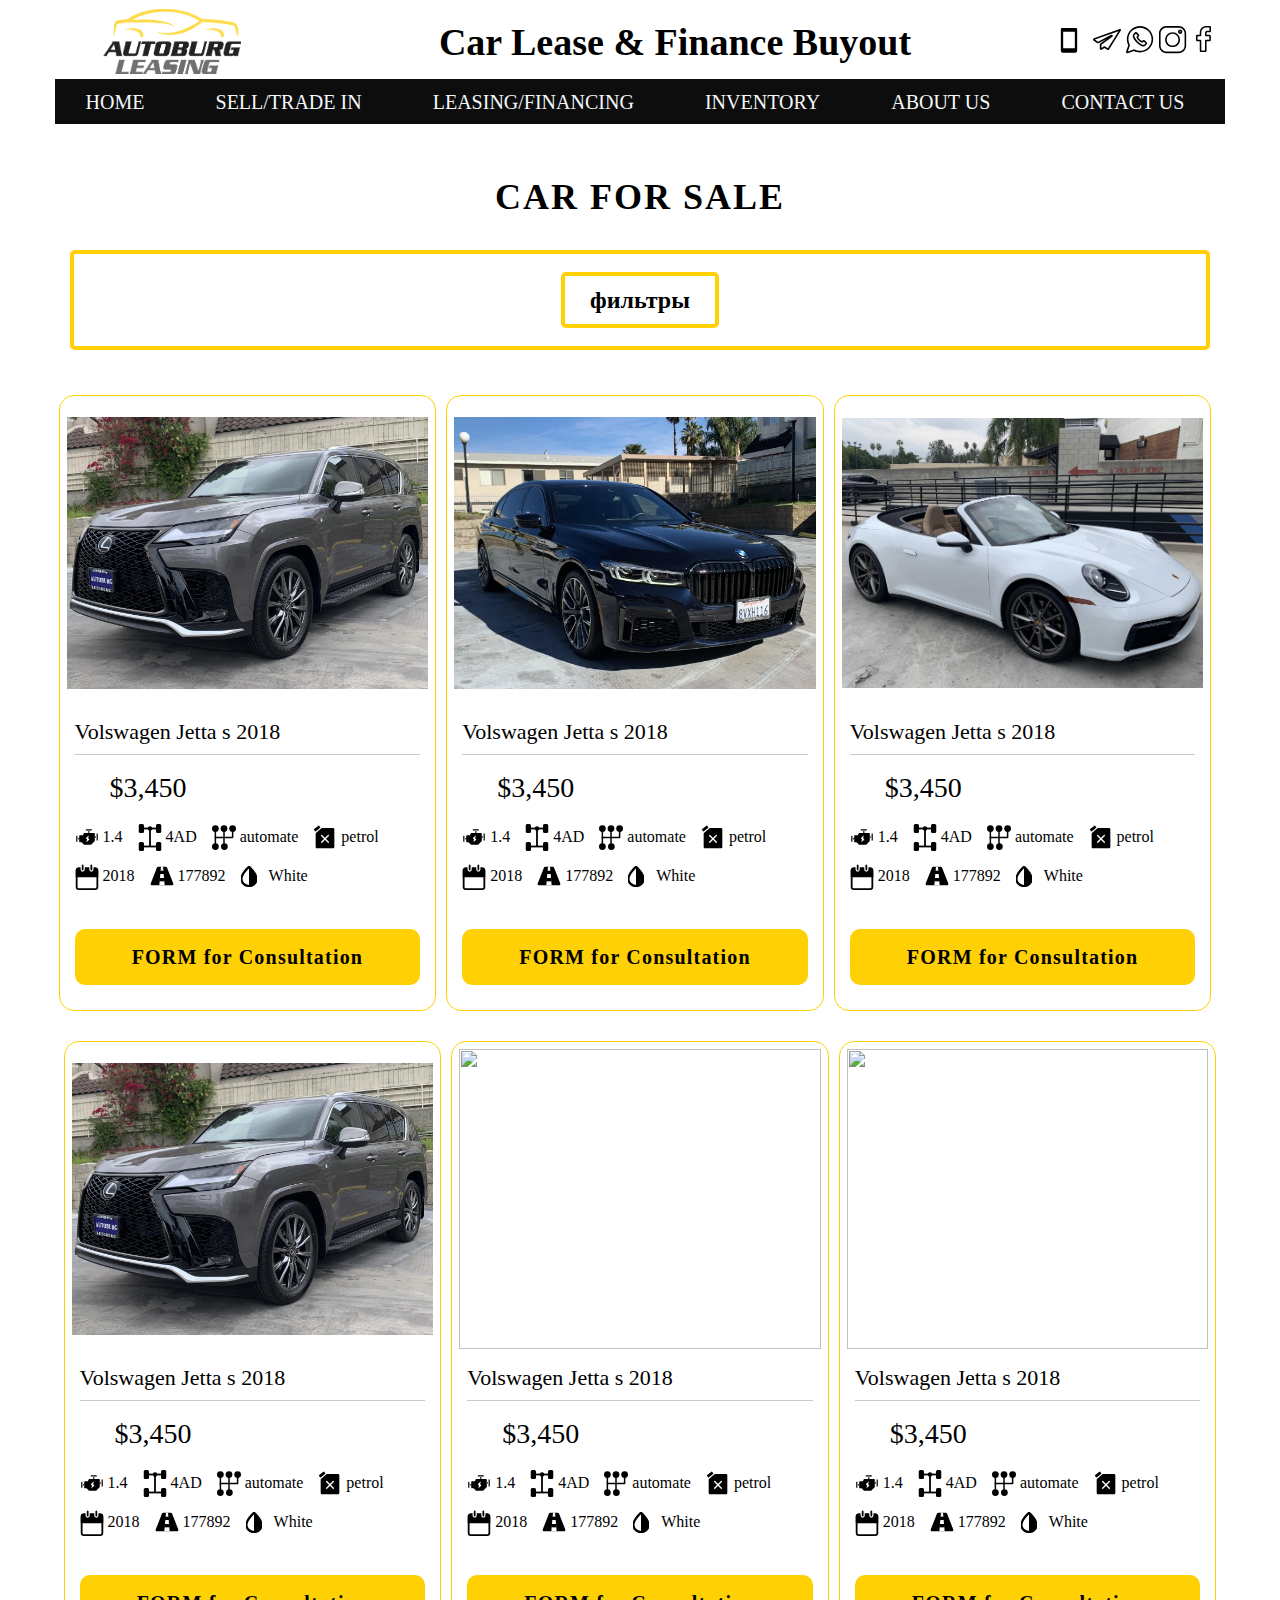
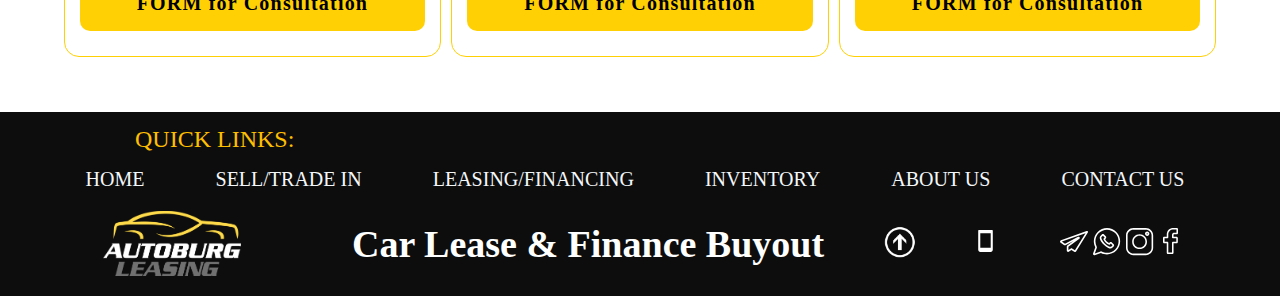
<file: inventory.html>
<!DOCTYPE html>
<html lang="ru">

<head>
	<title>Inventory - Autoburg</title>
	<meta charset="UTF-8">
	<meta name="format-detection" content="telephone=no">
	<!-- <style>body{opacity: 0;}</style> -->
	<link rel="stylesheet" href="css/style.min.css?_v=20220516230909">
	<link rel="shortcut icon" href="favicon.ico">
	<!-- <meta name="robots" content="noindex, nofollow"> -->
	<meta name="viewport" content="width=device-width, initial-scale=1.0">
</head>

<body>
	<div class="wrapper">
		<header class="header">
			<div class="header__container">
				<div class="header__top">
					<a href="home.html" class="header__image-ibg"><picture><source srcset="img/decor/logo-yellow-black.webp" type="image/webp"><img src="img/decor/logo-yellow-black.png" alt="logo"></picture></a>
					<h1 class="header__title">Car Lease & Finance Buyout </h1>
					<a class="header__tel-number" href="tel:+1(818)3301909"> </a>
					<ul class="header__socials socials">
						<li><a class="socials__tg" href="#" target="_blank"></a></li>
						<li><a class="socials__wa" href="#" target="_blank"></a></li>
						<li><a class="socials__inst" href="https://www.instagram.com/auto_burg" target="_blank"></a></li>
						<li><a class="socials__fb" href="https://www.facebook.com/" target="_blank"></a></li>
					</ul>
				</div>
				<div class="header__menu menu">
					<button type="button" class="menu__icon icon-menu"><span></span></button>
					<nav class="menu__body">
						<ul class="menu__list">
							<li class="menu__item"><a href="home.html" class="menu__link">HOME</a></li>
							<li class="menu__item"><a href="home.html#buying" class="menu__link">SELL/TRADE IN</a></li>
							<li class="menu__item"><a href="home.html#lizing" class="menu__link">LEASING/FINANCING</a></li>
							<li class="menu__item"><a href="inventory.html" class="menu__link">INVENTORY</a></li>
							<li class="menu__item"><a href="about-us.html" class="menu__link">ABOUT US</a></li>
							<li class="menu__item"><a href="home.html#contact-us" class="menu__link">CONTACT US</a></li>
						</ul>
					</nav>
				</div>
			</div>
		</header>
		<main class="page">


			<section class="full-inventory">
				<div class="full-inventory__wrapper">

					<div class="full-inventory__container">
						<div class="full-inventory__headings">
							<h2 class="full-inventory__title">Car for Sale </h2>
						</div>
						<div class="options">
							<div class="options__wrapper">
								<div class="options__container">
									<div class="options__row">
										<div class="options__sort-all option-bnt">фильтры</div>

									</div>

								</div>
							</div>
						</div>
						<div class="full-inventory__row car-card">
							<div class="car-card__row">
								<div class="car-card__column">
									<a href="car-1.html" class="car-card__image-ibg"><picture><source srcset="img/hot-offers/1.webp" type="image/webp"><img src="img/hot-offers/1.jpg" alt="#"></picture></a>
									<div class="car-card__info">
										<h3 class="car-card__mark-year">
											Volswagen Jetta s 2018
										</h3>
										<div class="car-card__price"><span>$</span>3,450</div>

										<ul class="car-card__feature">
											<li>1.4</li>
											<li>4AD</li>
											<li>automate</li>
											<li>petrol</li>
											<li>2018</li>
											<li>177892</li>
											<li>White</li>
										</ul>

									</div>
									<div class="car-card__block-button">
										<a href="#" data-popup="#popup-cl-buy" class="button">FORM for Consultation</a>
									</div>
								</div>

								<div class="car-card__column">
									<a href="car-1.html" class="car-card__image-ibg"><picture><source srcset="img/hot-offers/2.webp" type="image/webp"><img src="img/hot-offers/2.jpg" alt="#"></picture></a>
									<div class=" car-card__info">
										<h3 class="car-card__mark-year">
											Volswagen Jetta s 2018
										</h3>
										<div class="car-card__price"><span>$</span>3,450</div>

										<ul class="car-card__feature">
											<li>1.4</li>
											<li>4AD</li>
											<li>automate</li>
											<li>petrol</li>
											<li>2018</li>
											<li>177892</li>
											<li>White</li>
										</ul>

									</div>
									<div class="car-card__block-button">
										<a href="#" data-popup="#popup-cl-buy" class="button">FORM for Consultation</a>
									</div>
								</div>

								<div class="car-card__column">
									<a href="car-1.html" class="car-card__image-ibg"><picture><source srcset="img/hot-offers/3.webp" type="image/webp"><img src="img/hot-offers/3.jpg" alt=""></picture></a>
									<div class="car-card__info">
										<h3 class="car-card__mark-year">
											Volswagen Jetta s 2018
										</h3>
										<div class="car-card__price"><span>$</span>3,450</div>
										<ul class="car-card__feature">
											<li>1.4</li>
											<li>4AD</li>
											<li>automate</li>
											<li>petrol</li>
											<li>2018</li>
											<li>177892</li>
											<li>White</li>
										</ul>
									</div>
									<div class="car-card__block-button">
										<a href="#" data-popup="#popup-cl-buy" class="button">FORM for Consultation</a>
									</div>
								</div>

								<div class="car-card__column">
									<a href="car-1.html" class="car-card__image-ibg"><picture><source srcset="img/hot-offers/1.webp" type="image/webp"><img src="img/hot-offers/1.jpg" alt=""></picture></a>
									<div class="car-card__info">
										<h3 class="car-card__mark-year">
											Volswagen Jetta s 2018
										</h3>
										<div class="car-card__price"><span>$</span>3,450</div>
										<ul class="car-card__feature">
											<li>1.4</li>
											<li>4AD</li>
											<li>automate</li>
											<li>petrol</li>
											<li>2018</li>
											<li>177892</li>
											<li>White</li>
										</ul>
									</div>
									<div class="car-card__block-button">
										<a href="#" data-popup="#popup-cl-buy" class="button">FORM for Consultation</a>
									</div>
								</div>

								<div class="car-card__column">
									<a href="car-1.html" class="car-card__image-ibg"><picture><source data-srcset="img" type="image/webp"><img data-src="img" alt=""></picture></a>
									<div class="car-card__info">
										<h3 class="car-card__mark-year">
											Volswagen Jetta s 2018
										</h3>
										<div class="car-card__price"><span>$</span>3,450</div>
										<ul class="car-card__feature">
											<li>1.4</li>
											<li>4AD</li>
											<li>automate</li>
											<li>petrol</li>
											<li>2018</li>
											<li>177892</li>
											<li>White</li>
										</ul>
									</div>
									<div class="car-card__block-button">
										<a href="#" data-popup="#popup-cl-buy" class="button">FORM for Consultation</a>
									</div>
								</div>

								<div class="car-card__column">
									<a href="car-1.html" class="car-card__image-ibg"><picture><source data-srcset="img" type="image/webp"><img data-src="img" alt=""></picture></a>
									<div class="car-card__info">
										<h3 class="car-card__mark-year">
											Volswagen Jetta s 2018
										</h3>
										<div class="car-card__price"><span>$</span>3,450</div>
										<ul class="car-card__feature">
											<li>1.4</li>
											<li>4AD</li>
											<li>automate</li>
											<li>petrol</li>
											<li>2018</li>
											<li>177892</li>
											<li>White</li>
										</ul>
									</div>
									<div class="car-card__block-button">
										<a href="#" data-popup="#popup-cl-buy" class="button">FORM for Consultation</a>
									</div>
								</div>

							</div>
						</div>
					</div>

				</div>
			</section>

		</main>
		<footer class="footer">

			<div class="footer__container">
				<p class="quick-links"> QUICK LINKS:</p>
				<nav class="menu__body">
					<ul class="menu__list">
						<li class="menu__item"><a href="home.html" class="menu__link">HOME</a></li>
						<li class="menu__item"><a href="home.html#buying" class="menu__link">SELL/TRADE IN</a></li>
						<li class="menu__item"><a href="home.html#lizing" class="menu__link">LEASING/FINANCING</a></li>
						<li class="menu__item"><a href="inventory.html" class="menu__link">INVENTORY</a></li>
						<li class="menu__item"><a href="about-us.html" class="menu__link">ABOUT US</a></li>
						<li class="menu__item"><a href="home.html#contact-us" class="menu__link">CONTACT US</a></li>
					</ul>
				</nav>
				<div class="footer__top">
					<a href="home.html" class="header__image-ibg"><picture><source srcset="img/decor/logo-yellow-white.webp" type="image/webp"><img src="img/decor/logo-yellow-white.png" alt="logo"></picture></a>
					<h2 class="footer__title"> Car Lease & Finance Buyout </h2>
					<a href="#" data-goto=".page" class="footer__to-top-link "></a>
					<a class="footer__tel-number" href="tel:+1(818)3301909"></a>
					<ul class="footer__socials socials">
						<li></li>
						<li><a class="socials__tg" href="#" target="_blank"></a></li>
						<li><a class="socials__wa" href="#" target="_blank"></a></li>
						<li><a class="socials__inst" href="https://www.instagram.com/auto_burg" target="_blank"></a></li>
						<li><a class="socials__fb" href="https://www.facebook.com/" target="_blank"></a></li>
						<li><a class="socials__yt" href="#" target="_blank"></a></li>
					</ul>
				</div>

			</div>
		</footer>
	</div>
	<div id="popup-cl-buy" aria-hidden="true" class="popup">
		<div class="popup__wrapper">
			<div class="popup__content">
				<button data-close type="button" class="popup__close">Close</button>
				<div class="popup__text">
					<section class="block-form">
						<div class="block-form__container">
							<div class="block-form__row">
								<div class="block-form__to-buy buy-form">
									<div class="buy-form__row">
										<h3 class="buy-form__title">To buying form</h3>
										<form class="buy-form__form" action="post">
											<input autocomplete="off" type="text" name="form[]" data-error="Ошибка" placeholder="Your name*" class="input">
											<input autocomplete="off" type="number" name="form[]" data-error="Ошибка" placeholder="Tel. number*" class="input">
											<input autocomplete="off" type="text" name="form[]" data-error="Ошибка" placeholder="Aprox. price" class="input">
											<input autocomplete="off" type="text" name="form[]" data-error="Ошибка" placeholder="Mark and model" class="input">
											<input autocomplete="off" type="text" name="form[]" data-error="Ошибка" placeholder="More details" class="input">
											<button type="submit" class="button buy-form__button">Get Consultation</button>
										</form>
									</div>

								</div>

							</div>
							<p>You can also make a call to us by number <a class="tel-number header__tel-number" href="tel:+89031234567">+890 3123 4567</a></p>
						</div>
					</section>
				</div>
			</div>
		</div>
	</div>

	<div id="popup-cl-sell" aria-hidden="true" class="popup">
		<div class="popup__wrapper">
			<div class="popup__content">
				<button data-close type="button" class="popup__close">Close</button>
				<div class="popup__text">
					<section class="block-form">
						<div class="block-form__container">
							<div class="block-form__row">
								<div class="block-form__to-sell sell-form">
									<div class="buy-form__row">
										<h3 class="sell-form__title">To selling form</h3>
										<form class="sell-form__form" action="post">
											<input autocomplete="off" type="text" name="form[]" data-error="Ошибка" placeholder="Your name*" class="input">
											<input autocomplete="off" type="number" name="form[]" data-error="Ошибка" placeholder="Tel. number*" class="input">
											<input autocomplete="off" type="text" name="form[]" data-error="Ошибка" placeholder="Aprox. price" class="input">
											<input autocomplete="off" type="text" name="form[]" data-error="Ошибка" placeholder="Mark and model" class="input">
											<input autocomplete="off" type="text" name="form[]" data-error="Ошибка" placeholder="More details" class="input">
											<button type="submit" class="button sell-form__button">Get Consultation</button>
										</form>
									</div>
								</div>
							</div>
							<p>You can also make a call to us by number <a class="tel-number header__tel-number" href="tel:+89031234567">+890 3123 4567</a></p>
						</div>
					</section>
				</div>
			</div>
		</div>
	</div>
	<script src="js/app.min.js?_v=20220516230909"></script>
</body>

</html>
</file>
<file: css/style.min.css>
@charset "UTF-8";@font-face{font-family:Jost;font-display:swap;src:url(../fonts/Jost-Black.woff2) format("woff2"),url(../fonts/Jost-Black.woff) format("woff");font-weight:900;font-style:normal}@font-face{font-family:Jost;font-display:swap;src:url(../fonts/Jost-BlackItalic.woff2) format("woff2"),url(../fonts/Jost-BlackItalic.woff) format("woff");font-weight:400;font-style:normal}@font-face{font-family:Jost;font-display:swap;src:url(../fonts/Jost-Bold.woff2) format("woff2"),url(../fonts/Jost-Bold.woff) format("woff");font-weight:700;font-style:normal}@font-face{font-family:Jost;font-display:swap;src:url(../fonts/Jost-BoldItalic.woff2) format("woff2"),url(../fonts/Jost-BoldItalic.woff) format("woff");font-weight:400;font-style:normal}@font-face{font-family:Jost;font-display:swap;src:url(../fonts/Jost-ExtraBoldItalic.woff2) format("woff2"),url(../fonts/Jost-ExtraBoldItalic.woff) format("woff");font-weight:400;font-style:normal}@font-face{font-family:Jost;font-display:swap;src:url(../fonts/Jost-ExtraBold.woff2) format("woff2"),url(../fonts/Jost-ExtraBold.woff) format("woff");font-weight:800;font-style:normal}@font-face{font-family:Jost;font-display:swap;src:url(../fonts/Jost-ExtraLight.woff2) format("woff2"),url(../fonts/Jost-ExtraLight.woff) format("woff");font-weight:200;font-style:normal}@font-face{font-family:Jost;font-display:swap;src:url(../fonts/Jost-Italic.woff2) format("woff2"),url(../fonts/Jost-Italic.woff) format("woff");font-weight:400;font-style:normal}@font-face{font-family:Jost;font-display:swap;src:url(../fonts/Jost-ExtraLightItalic.woff2) format("woff2"),url(../fonts/Jost-ExtraLightItalic.woff) format("woff");font-weight:400;font-style:normal}@font-face{font-family:Jost;font-display:swap;src:url(../fonts/Jost-LightItalic.woff2) format("woff2"),url(../fonts/Jost-LightItalic.woff) format("woff");font-weight:400;font-style:normal}@font-face{font-family:Jost;font-display:swap;src:url(../fonts/Jost-Light.woff2) format("woff2"),url(../fonts/Jost-Light.woff) format("woff");font-weight:300;font-style:normal}@font-face{font-family:Jost;font-display:swap;src:url(../fonts/Jost-Medium.woff2) format("woff2"),url(../fonts/Jost-Medium.woff) format("woff");font-weight:500;font-style:normal}@font-face{font-family:Jost;font-display:swap;src:url(../fonts/Jost-MediumItalic.woff2) format("woff2"),url(../fonts/Jost-MediumItalic.woff) format("woff");font-weight:400;font-style:normal}@font-face{font-family:Jost;font-display:swap;src:url(../fonts/Jost-Regular.woff2) format("woff2"),url(../fonts/Jost-Regular.woff) format("woff");font-weight:400;font-style:normal}@font-face{font-family:Jost;font-display:swap;src:url(../fonts/Jost-SemiBold.woff2) format("woff2"),url(../fonts/Jost-SemiBold.woff) format("woff");font-weight:600;font-style:normal}@font-face{font-family:Jost;font-display:swap;src:url(../fonts/Jost-SemiBoldItalic.woff2) format("woff2"),url(../fonts/Jost-SemiBoldItalic.woff) format("woff");font-weight:400;font-style:normal}@font-face{font-family:Jost;font-display:swap;src:url(../fonts/Jost-Thin.woff2) format("woff2"),url(../fonts/Jost-Thin.woff) format("woff");font-weight:100;font-style:normal}@font-face{font-family:Jost;font-display:swap;src:url(../fonts/Jost-ThinItalic.woff2) format("woff2"),url(../fonts/Jost-ThinItalic.woff) format("woff");font-weight:400;font-style:normal}*{padding:0;margin:0;border:0}*,:after,:before{-webkit-box-sizing:border-box;box-sizing:border-box}body,html{height:100%;min-width:320px}body{color:#fff;line-height:1;font-family:"Jost Medium";font-size:1rem;-ms-text-size-adjust:100%;-moz-text-size-adjust:100%;-webkit-text-size-adjust:100%;-webkit-font-smoothing:antialiased;-moz-osx-font-smoothing:grayscale}button,input,textarea{font-family:"Jost Medium";font-size:inherit}button{cursor:pointer;color:inherit;background-color:inherit}a{color:inherit}a:link,a:visited{text-decoration:none}a:hover{text-decoration:none}ul li{list-style:none}img{vertical-align:top}h1,h2,h3,h4,h5,h6{font-weight:inherit;font-size:inherit}.lock body{overflow:hidden;-ms-touch-action:none;touch-action:none}.wrapper{min-height:100%;display:-webkit-box;display:-ms-flexbox;display:flex;-webkit-box-orient:vertical;-webkit-box-direction:normal;-ms-flex-direction:column;flex-direction:column;overflow:hidden}.wrapper>main{-webkit-box-flex:1;-ms-flex:1 1 auto;flex:1 1 auto}.wrapper>*{min-width:0}[class*=__container]{max-width:73.125rem;-webkit-box-sizing:content-box;box-sizing:content-box;margin:0 auto;padding:0 .9375rem}body::after{content:"";background-color:rgba(0,0,0,.5);position:fixed;width:100%;height:100%;top:0;left:0;opacity:0;-webkit-transition:opacity .8s ease 0s;-o-transition:opacity .8s ease 0s;transition:opacity .8s ease 0s;pointer-events:none;z-index:149}.popup-show body::after{opacity:1}.popup{position:fixed;top:0;left:0;bottom:0;right:0;padding:30px 10px;-webkit-transition:visibility .8s ease 0s;-o-transition:visibility .8s ease 0s;transition:visibility .8s ease 0s;visibility:hidden;pointer-events:none}.popup .block-form__row{-webkit-box-pack:center;-ms-flex-pack:center;justify-content:center;-webkit-box-align:center;-ms-flex-align:center;align-items:center;margin-bottom:20px}.popup .block-form__to-buy{-webkit-box-flex:0;-ms-flex:0 0 80%;flex:0 0 80%}.popup .block-form__to-sell{-webkit-box-flex:0;-ms-flex:0 0 80%;flex:0 0 80%}.popup_show{z-index:150;visibility:visible;overflow:auto;pointer-events:auto}.popup_show .popup__content{visibility:visible;-webkit-transform:scale(1);-ms-transform:scale(1);transform:scale(1)}.popup__wrapper{display:-webkit-box;display:-ms-flexbox;display:flex;-webkit-box-orient:vertical;-webkit-box-direction:normal;-ms-flex-direction:column;flex-direction:column;-webkit-box-align:center;-ms-flex-align:center;align-items:center;min-height:100%;-webkit-box-flex:1;-ms-flex:1 1 auto;flex:1 1 auto;width:100%;display:flex;-webkit-box-pack:center;-ms-flex-pack:center;justify-content:center;align-items:center}.popup__content{visibility:hidden;-webkit-transform:scale(0);-ms-transform:scale(0);transform:scale(0);-webkit-transition:-webkit-transform .3s ease 0s;transition:-webkit-transform .3s ease 0s;-o-transition:transform .3s ease 0s;transition:transform .3s ease 0s;transition:transform .3s ease 0s,-webkit-transform .3s ease 0s;background-color:#eee;padding:20px;width:100%;max-width:900px;border-radius:20px}.lock .popup__content{visibility:visible}.popup__close{color:#000}.block-form__to-buy .buy-form{-webkit-box-flex:1;-ms-flex:1 1 100%;flex:1 1 100%}[class*=-ibg]{position:relative}[class*=-ibg] img{position:absolute;width:100%;height:100%;top:0;left:0;-o-object-fit:contain;object-fit:contain}[class*=-ibg_contain] img{-o-object-fit:contain;object-fit:contain}.header{margin:2px 0 25px 0;color:#000}.header__container{position:relative}.header .menu__body{background:rgba(0,0,0,.95)}.header__top{margin:7px 0 5px 0;display:-webkit-box;display:-ms-flexbox;display:flex;height:65px;-webkit-box-align:center;-ms-flex-align:center;align-items:center;-webkit-box-pack:justify;-ms-flex-pack:justify;justify-content:space-between}.menu-open .header__top{margin-top:0;content:"";position:fixed;width:100%;top:0;left:0;height:55px;background:#fff;z-index:95}.header__image-ibg{-webkit-box-flex:0;-ms-flex:0 0 20%;flex:0 0 20%;margin:0 12px 0 0;height:100%}.header__title{font-weight:900;margin:0 6px 0 0;-webkit-box-flex:1;-ms-flex:1 1 auto;flex:1 1 auto;text-align:left;display:-webkit-box;display:-ms-flexbox;display:flex;-webkit-box-pack:center;-ms-flex-pack:center;justify-content:center}@supports (font-size:clamp(1rem ,0.5rem + 2.5vw ,2.375rem)){.header__title{font-size:clamp(1rem ,.5rem + 2.5vw ,2.375rem)}}@supports not (font-size:clamp(1rem ,0.5rem + 2.5vw ,2.375rem)){.header__title{font-size:calc(1rem + 1.375 * (100vw - 20rem)/ 55)}}.header__tel-number{display:inline-block;height:28px;font-size:18px;font-weight:600;margin-right:1px;padding:0 6px 0 25px;background:url(../img/icons/smartphone-black.svg) 0 -2px/28px no-repeat;-webkit-box-flex:0;-ms-flex:0 1 auto;flex:0 1 auto;line-height:25px;-webkit-transition:1.4s;-o-transition:1.4s;transition:1.4s}.header__tel-number:hover{-webkit-transition:1.4s;-o-transition:1.4s;transition:1.4s;-webkit-transform:scale(1.1);-ms-transform:scale(1.1);transform:scale(1.1)}.header__socials{position:relative;z-index:92;margin:0 0 0 6px}.socials{display:-webkit-box;display:-ms-flexbox;display:flex}.socials li{margin-right:5px}.socials li a{display:inline-block;width:28px;min-height:28px;-webkit-transition:.4s;-o-transition:.4s;transition:.4s}.socials li a:hover{-webkit-transition:.4s;-o-transition:.4s;transition:.4s;-webkit-transform:scale(1.3);-ms-transform:scale(1.3);transform:scale(1.3);z-index:1000}.socials__inst{background:url(../img/icons/inst.svg) 0 0/cover no-repeat}.socials__fb{background:url(../img/icons/fb.svg) 4px 0/14.5px no-repeat}.socials__wa{background:url(../img/icons/wa.svg) 0 0/28px no-repeat}.socials__tg{background:url(../img/icons/tg.svg) center center/28px no-repeat}.menu{position:relative;z-index:90;display:-webkit-box;display:-ms-flexbox;display:flex}.menu__body{height:45px;color:#f4f7fa;-webkit-box-flex:1;-ms-flex:1 1 auto;flex:1 1 auto;-webkit-transition:left 1s ease 0s;-o-transition:left 1s ease 0s;transition:left 1s ease 0s}.menu__list{display:-webkit-box;display:-ms-flexbox;display:flex;-webkit-box-align:center;-ms-flex-align:center;align-items:center;-ms-flex-pack:distribute;justify-content:space-around;height:100%}.menu-open .menu__list{-webkit-box-orient:vertical;-webkit-box-direction:normal;-ms-flex-direction:column;flex-direction:column;-webkit-box-pack:start;-ms-flex-pack:start;justify-content:start;-webkit-box-align:start;-ms-flex-align:start;align-items:start}.menu__item{margin-right:10px}.menu-open .menu__item{width:100%;margin-bottom:30px;border-bottom:solid 1px #636262;padding-bottom:15px}.menu__link{-webkit-transition:.5s;-o-transition:.5s;transition:.5s}@supports (font-size:clamp(1rem ,0.9090909091rem + 0.4545454545vw ,1.25rem)){.menu__link{font-size:clamp(1rem ,.9090909091rem + .4545454545vw ,1.25rem)}}@supports not (font-size:clamp(1rem ,0.9090909091rem + 0.4545454545vw ,1.25rem)){.menu__link{font-size:calc(1rem + .25 * (100vw - 20rem)/ 55)}}.menu-open .menu__link{-webkit-box-orient:vertical;-webkit-box-direction:normal;-ms-flex-direction:column;flex-direction:column;font-size:24px;text-align:left}.menu__link:hover{color:#f9ae00;-webkit-transition:.4;-o-transition:.4;transition:.4}.icon-menu{display:none;-webkit-box-pack:center;-ms-flex-pack:center;justify-content:center}.footer{color:#fff;background:rgba(0,0,0,.95);margin:0}.footer__top{margin:10px 0 20px 0;display:-webkit-box;display:-ms-flexbox;display:flex;height:65px;-webkit-box-align:center;-ms-flex-align:center;align-items:center;-webkit-box-pack:justify;-ms-flex-pack:justify;justify-content:space-between}.footer__image-ibg{-webkit-box-flex:0;-ms-flex:0 0 20%;flex:0 0 20%;margin:0 12px 0 0;height:100%;-webkit-transition:1.5s;-o-transition:1.5s;transition:1.5s}.footer__image-ibg:hover{-webkit-transition:1.5s;-o-transition:1.5s;transition:1.5s;-webkit-transform:scale(1.06);-ms-transform:scale(1.06);transform:scale(1.06)}.footer__title{font-weight:800;margin:0 6px 0 0;-webkit-box-flex:0;-ms-flex:0 1 auto;flex:0 1 auto;text-align:center;display:-webkit-box;display:-ms-flexbox;display:flex}@supports (font-size:clamp(1rem ,0.5rem + 2.5vw ,2.375rem)){.footer__title{font-size:clamp(1rem ,.5rem + 2.5vw ,2.375rem)}}@supports not (font-size:clamp(1rem ,0.5rem + 2.5vw ,2.375rem)){.footer__title{font-size:calc(1rem + 1.375 * (100vw - 20rem)/ 55)}}.footer__title span{-ms-flex-item-align:center;-ms-grid-row-align:center;align-self:center;-webkit-box-pack:center;-ms-flex-pack:center;justify-content:center;padding-left:20px;padding-right:10px}.no-webp .footer__to-top-link{background:url(../img/icons/arrow-white.png) 0 0/32px no-repeat}.footer__to-top-link{color:#b66e03;margin:0 3px 0 3px;text-align:center;line-height:35px;min-width:35px;height:35px;-webkit-transition:.4s;-o-transition:.4s;transition:.4s}.footer__to-top-link:hover{-webkit-transition:.7;-o-transition:.7;transition:.7;-webkit-transform:scale(1.1);-ms-transform:scale(1.1);transform:scale(1.1);-webkit-transform:translateY(-6px);-ms-transform:translateY(-6px);transform:translateY(-6px)}.footer__tel-number{display:inline-block;height:28px;font-size:18px;font-weight:600;padding:0 6px 0 25px;background:url(../img/icons/smartphone-white.svg) 0 -2px/25px no-repeat;-webkit-box-flex:0;-ms-flex:0 1 auto;flex:0 1 auto;line-height:25px;-webkit-transition:1.4s;-o-transition:1.4s;transition:1.4s}.footer__tel-number:hover{-webkit-transition:1.4s;-o-transition:1.4s;transition:1.4s;-webkit-transform:scale(1.1);-ms-transform:scale(1.1);transform:scale(1.1)}.quick-links{padding:15px 5px 5px 80px;font-size:24px;color:#ffbf00}.footer__socials .socials__inst{background:url(../img/icons/inst-white.svg) 0 0/cover no-repeat}.footer__socials .socials__fb{background:url(../img/icons/fb-white.svg) 4px 0/14.5px no-repeat}.footer__socials .socials__wa{background:url(../img/icons/wa-white.svg) 0 0/28px no-repeat}.footer__socials .socials__tg{background:url(../img/icons/tg-white.svg) center center/28px no-repeat}@supports (font-size:clamp(1.5rem ,1.1818181818rem + 1.5909090909vw ,2.375rem)){h1{font-size:clamp(1.5rem ,1.1818181818rem + 1.5909090909vw ,2.375rem)}}@supports not (font-size:clamp(1.5rem ,1.1818181818rem + 1.5909090909vw ,2.375rem)){h1{font-size:calc(1.5rem + .875 * (100vw - 20rem)/ 55)}}section{margin-bottom:25px}.button{letter-spacing:1.2px;font-weight:900;text-align:center;padding:15px 0 15px 0;line-height:1.3;border-radius:10px;-webkit-transition:all 1s ease;-o-transition:all 1s ease;transition:all 1s ease}@supports (font-size:clamp(1rem ,0.9090909091rem + 0.4545454545vw ,1.25rem)){.button{font-size:clamp(1rem ,.9090909091rem + .4545454545vw ,1.25rem)}}@supports not (font-size:clamp(1rem ,0.9090909091rem + 0.4545454545vw ,1.25rem)){.button{font-size:calc(1rem + .25 * (100vw - 20rem)/ 55)}}.button:hover{-webkit-transition:all .3s ease;-o-transition:all .3s ease;transition:all .3s ease}.hero-block{margin-bottom:25px;color:#000}.hero-block .hero-block__main-title{color:#f90;background:#fff;margin-top:0}@supports (font-size:clamp(1.375rem ,1.1477272727rem + 1.1363636364vw ,2rem)){.hero-block .hero-block__main-title{font-size:clamp(1.375rem ,1.1477272727rem + 1.1363636364vw ,2rem)}}@supports not (font-size:clamp(1.375rem ,1.1477272727rem + 1.1363636364vw ,2rem)){.hero-block .hero-block__main-title{font-size:calc(1.375rem + .625 * (100vw - 20rem)/ 55)}}.hero-block .hero-block__info{overflow:hidden}.hero-block .hero-block__title{-webkit-transform:translateY(-600px);-ms-transform:translateY(-600px);transform:translateY(-600px)}.hero-block .hero-block__title:nth-child(1){-webkit-animation:ani .7s ease forwards;animation:ani .7s ease forwards}.hero-block .hero-block__title:nth-child(2){-webkit-animation:ani .7s forwards .7s;animation:ani .7s forwards .7s}.hero-block .hero-block__title:nth-child(3){-webkit-animation:ani .7s forwards 1.4s;animation:ani .7s forwards 1.4s}.hero-block .hero-block__title:nth-child(4){-webkit-animation:ani .7s forwards 2.1s;animation:ani .7s forwards 2.1s}@-webkit-keyframes ani{0%{-webkit-transform:translateY(-150%);transform:translateY(-150%)}100%{-webkit-transform:translateY(0);transform:translateY(0)}}@keyframes ani{0%{-webkit-transform:translateY(-150%);transform:translateY(-150%)}100%{-webkit-transform:translateY(0);transform:translateY(0)}}.hero-block h2{padding-left:50px;color:#000;background:#ffd104;border-radius:10px;line-height:1.4;margin:20px 15px;text-align:center;padding:3px 3px}.hero-block__row{display:-webkit-box;display:-ms-flexbox;display:flex;-webkit-box-pack:justify;-ms-flex-pack:justify;justify-content:space-between}.hero-block__left{-webkit-box-flex:0;-ms-flex:0 0 39%;flex:0 0 39%;display:-webkit-box;display:-ms-flexbox;display:flex;-webkit-box-orient:vertical;-webkit-box-direction:normal;-ms-flex-direction:column;flex-direction:column;-webkit-box-pack:center;-ms-flex-pack:center;justify-content:center}@supports (min-height:clamp(11.25rem ,8.0681818182rem + 15.9090909091vw ,20rem)){.hero-block__left{min-height:clamp(11.25rem ,8.0681818182rem + 15.9090909091vw ,20rem)}}@supports not (min-height:clamp(11.25rem ,8.0681818182rem + 15.9090909091vw ,20rem)){.hero-block__left{min-height:calc(11.25rem + 8.75 * (100vw - 20rem)/ 55)}}.hero-block__right{-webkit-box-flex:0;-ms-flex:0 0 59%;flex:0 0 59%;display:-webkit-box;display:-ms-flexbox;display:flex;-webkit-box-orient:vertical;-webkit-box-direction:normal;-ms-flex-direction:column;flex-direction:column;-webkit-box-pack:center;-ms-flex-pack:center;justify-content:center;position:relative;font-weight:800;text-align:left;text-transform:uppercase;line-height:1.3;color:#000;letter-spacing:4px;border-radius:10px}@supports (min-height:clamp(11.25rem ,8.0681818182rem + 15.9090909091vw ,20rem)){.hero-block__right{min-height:clamp(11.25rem ,8.0681818182rem + 15.9090909091vw ,20rem)}}@supports not (min-height:clamp(11.25rem ,8.0681818182rem + 15.9090909091vw ,20rem)){.hero-block__right{min-height:calc(11.25rem + 8.75 * (100vw - 20rem)/ 55)}}@supports (font-size:clamp(1.25rem ,0.7954545455rem + 2.2727272727vw ,2.5rem)){.hero-block__right{font-size:clamp(1.25rem ,.7954545455rem + 2.2727272727vw ,2.5rem)}}@supports not (font-size:clamp(1.25rem ,0.7954545455rem + 2.2727272727vw ,2.5rem)){.hero-block__right{font-size:calc(1.25rem + 1.25 * (100vw - 20rem)/ 55)}}.hero-block__image-ibg{position:relative}@supports (min-height:clamp(11.25rem ,9.2045454545rem + 10.2272727273vw ,16.875rem)){.hero-block__image-ibg{min-height:clamp(11.25rem ,9.2045454545rem + 10.2272727273vw ,16.875rem)}}@supports not (min-height:clamp(11.25rem ,9.2045454545rem + 10.2272727273vw ,16.875rem)){.hero-block__image-ibg{min-height:calc(11.25rem + 5.625 * (100vw - 20rem)/ 55)}}.hero-block__image-ibg img{border-radius:6px}.we-offer{background:#0e0e0e;color:#ffd104;margin-bottom:0}.we-offer__title{letter-spacing:2px;font-weight:800;text-align:center;text-transform:uppercase;line-height:2;padding-top:20px;padding-bottom:25px}@supports (font-size:clamp(1.5rem ,1.2272727273rem + 1.3636363636vw ,2.25rem)){.we-offer__title{font-size:clamp(1.5rem ,1.2272727273rem + 1.3636363636vw ,2.25rem)}}@supports not (font-size:clamp(1.5rem ,1.2272727273rem + 1.3636363636vw ,2.25rem)){.we-offer__title{font-size:calc(1.5rem + .75 * (100vw - 20rem)/ 55)}}.we-offer__row{display:-webkit-box;display:-ms-flexbox;display:flex;-webkit-box-pack:justify;-ms-flex-pack:justify;justify-content:space-between}.we-offer__column{display:-webkit-box;display:-ms-flexbox;display:flex;-webkit-box-orient:vertical;-webkit-box-direction:normal;-ms-flex-direction:column;flex-direction:column;-webkit-box-flex:0;-ms-flex:0 0 31%;flex:0 0 31%;-webkit-box-align:center;-ms-flex-align:center;align-items:center}.we-offer__image-ibg{height:150px;border-radius:50%;overflow:hidden;width:150px;background-color:#fff;-webkit-box-shadow:0 0 8px #fff;box-shadow:0 0 8px #fff}.we-offer__image-ibg img{height:65%;width:65%;top:18%;left:18%}.we-offer__text-title{text-align:center;padding-top:15px;padding-bottom:10px;text-transform:uppercase;line-height:1.25}@supports (font-size:clamp(1.25rem ,1.1136363636rem + 0.6818181818vw ,1.625rem)){.we-offer__text-title{font-size:clamp(1.25rem ,1.1136363636rem + .6818181818vw ,1.625rem)}}@supports not (font-size:clamp(1.25rem ,1.1136363636rem + 0.6818181818vw ,1.625rem)){.we-offer__text-title{font-size:calc(1.25rem + .375 * (100vw - 20rem)/ 55)}}.we-offer__text{text-align:justify;color:#fff;line-height:1.6;text-indent:1em}@supports (font-size:clamp(0.875rem ,0.8295454545rem + 0.2272727273vw ,1rem)){.we-offer__text{font-size:clamp(.875rem ,.8295454545rem + .2272727273vw ,1rem)}}@supports not (font-size:clamp(0.875rem ,0.8295454545rem + 0.2272727273vw ,1rem)){.we-offer__text{font-size:calc(.875rem + .125 * (100vw - 20rem)/ 55)}}.we-offer__text p{padding-bottom:10px}.we-offer__block-button{display:-webkit-box;display:-ms-flexbox;display:flex;-ms-flex-pack:distribute;justify-content:space-around;padding:40px 0 45px 0;margin-bottom:0}.we-offer__block-button a{color:#000;-webkit-box-flex:0;-ms-flex:0 0 37%;flex:0 0 37%;background-color:#ffd104}.we-offer__block-button a:hover{background-color:#fff}.we-offer__block-button a:active{-webkit-transform:translate(1px,5px);-ms-transform:translate(1px,5px);transform:translate(1px,5px);color:#ffbf00}.reviews{margin-bottom:25px;padding-bottom:20px}.reviews__title{letter-spacing:2px;font-weight:800;text-align:center;text-transform:uppercase;padding-top:20px;color:#ffd104;line-height:2}@supports (font-size:clamp(1.5rem ,1.2272727273rem + 1.3636363636vw ,2.25rem)){.reviews__title{font-size:clamp(1.5rem ,1.2272727273rem + 1.3636363636vw ,2.25rem)}}@supports not (font-size:clamp(1.5rem ,1.2272727273rem + 1.3636363636vw ,2.25rem)){.reviews__title{font-size:calc(1.5rem + .75 * (100vw - 20rem)/ 55)}}.reviews__sub-title{text-align:center;padding-bottom:20px;color:#000}@supports (font-size:clamp(0.875rem ,0.6931818182rem + 0.9090909091vw ,1.375rem)){.reviews__sub-title{font-size:clamp(.875rem ,.6931818182rem + .9090909091vw ,1.375rem)}}@supports not (font-size:clamp(0.875rem ,0.6931818182rem + 0.9090909091vw ,1.375rem)){.reviews__sub-title{font-size:calc(.875rem + .5 * (100vw - 20rem)/ 55)}}.reviews__image-ibg{display:block}@supports (height:clamp(13.75rem ,12.8409090909rem + 4.5454545455vw ,16.25rem)){.reviews__image-ibg{height:clamp(13.75rem ,12.8409090909rem + 4.5454545455vw ,16.25rem)}}@supports not (height:clamp(13.75rem ,12.8409090909rem + 4.5454545455vw ,16.25rem)){.reviews__image-ibg{height:calc(13.75rem + 2.5 * (100vw - 20rem)/ 55)}}.reviews__image-ibg img{text-align:center}.reviews__info{line-height:1.5;color:#000;text-align:center}.buying{background:#ffd104;color:#000;margin-bottom:0}.buying__title{letter-spacing:2px;font-weight:800;text-align:center;text-transform:uppercase;padding-top:20px;padding-bottom:2px;line-height:2;position:relative}@supports (font-size:clamp(1.5rem ,1.2272727273rem + 1.3636363636vw ,2.25rem)){.buying__title{font-size:clamp(1.5rem ,1.2272727273rem + 1.3636363636vw ,2.25rem)}}@supports not (font-size:clamp(1.5rem ,1.2272727273rem + 1.3636363636vw ,2.25rem)){.buying__title{font-size:calc(1.5rem + .75 * (100vw - 20rem)/ 55)}}.buying__row{display:-webkit-box;display:-ms-flexbox;display:flex;-ms-flex-wrap:wrap;flex-wrap:wrap;margin:0 -15px;-webkit-box-pack:center;-ms-flex-pack:center;justify-content:center}.buying__column{-webkit-box-flex:0;-ms-flex:0 0 31%;flex:0 0 31%;margin:0 7px}.buying__column:not(:last-child){margin-bottom:20px;min-height:117px}.no-webp .buying__column:nth-child(1){background:0 20px/55px no-repeat url(../img/decor/buying/5.png)}.no-webp .buying__column:nth-child(2){background:0 20px/55px no-repeat url(../img/decor/buying/4.png)}.no-webp .buying__column:nth-child(3){background:0 20px/55px no-repeat url(../img/decor/buying/3.png)}.no-webp .buying__column-2:nth-child(1){background:0 20px/55px no-repeat url(../img/decor/buying/1.png)}.no-webp .buying__column-2:nth-child(2){background:0 20px/55px no-repeat url(../img/decor/buying/2.png)}.no-webp .buying__column-2:nth-child(3){background:0 20px/55px no-repeat url(../img/decor/buying/6.png)}.buying__text-title{padding-left:70px;padding-top:25px;padding-bottom:15px;line-height:1.2}@supports (font-size:clamp(1.25rem ,1.1136363636rem + 0.6818181818vw ,1.625rem)){.buying__text-title{font-size:clamp(1.25rem ,1.1136363636rem + .6818181818vw ,1.625rem)}}@supports not (font-size:clamp(1.25rem ,1.1136363636rem + 0.6818181818vw ,1.625rem)){.buying__text-title{font-size:calc(1.25rem + .375 * (100vw - 20rem)/ 55)}}.buying__text{padding-left:70px;line-height:1.8;color:#5a5a5a}.buying__text p:not(:last-child){padding-bottom:6px}.buying__block-button{display:-webkit-box;display:-ms-flexbox;display:flex;-ms-flex-pack:distribute;justify-content:space-around;padding:20px 0 45px 0;margin-bottom:0}.buying__block-button a{color:#000;-webkit-box-flex:0;-ms-flex:0 0 37%;flex:0 0 37%;background-color:#fff}.buying__block-button a:hover{background-color:#000;color:#fff}.buying__block-button a:active{-webkit-transform:translate(1px,5px);-ms-transform:translate(1px,5px);transform:translate(1px,5px);color:#ffbf00}.lizing{background:#0e0e0e;color:#ffd104;padding-bottom:45px;margin-bottom:10px}.lizing__top{position:relative;padding:0 15px 0 15px;display:-webkit-box;display:-ms-flexbox;display:flex;-webkit-box-pack:center;-ms-flex-pack:center;justify-content:center}.lizing__top-title{max-width:430px;letter-spacing:2px;font-weight:800;text-align:center;text-transform:uppercase;padding-top:35px;padding-bottom:40px;line-height:1.3}@supports (font-size:clamp(1.5rem ,1.2272727273rem + 1.3636363636vw ,2.25rem)){.lizing__top-title{font-size:clamp(1.5rem ,1.2272727273rem + 1.3636363636vw ,2.25rem)}}@supports not (font-size:clamp(1.5rem ,1.2272727273rem + 1.3636363636vw ,2.25rem)){.lizing__top-title{font-size:calc(1.5rem + .75 * (100vw - 20rem)/ 55)}}.lizing__image-ibg{position:absolute;right:40px;top:-80px;width:533px;height:270px}.lizing__bottom{position:relative}.lizing__wrap{display:-webkit-box;display:-ms-flexbox;display:flex;-ms-flex-wrap:wrap;flex-wrap:wrap;-webkit-box-pack:center;-ms-flex-pack:center;justify-content:center;margin:0 -15px 0 -15px;padding:0 10px 0 10px}.lizing__column{width:31%;padding:5px 5px 5px 5px}.lizing__item{position:relative}.lizing__item p{line-height:1.8;font-weight:500}@supports (font-size:clamp(0.875rem ,0.8295454545rem + 0.2272727273vw ,1rem)){.lizing__item p{font-size:clamp(.875rem ,.8295454545rem + .2272727273vw ,1rem)}}@supports not (font-size:clamp(0.875rem ,0.8295454545rem + 0.2272727273vw ,1rem)){.lizing__item p{font-size:calc(.875rem + .125 * (100vw - 20rem)/ 55)}}.lizing__item-number{padding-left:26px;font-size:65px;line-height:1;position:relative;margin-bottom:15px}.lizing__item-number::before{content:"";position:absolute;width:15px;height:15px;background-color:#fff;border-radius:50%;bottom:10px;-webkit-box-shadow:0 0 10px #fff;box-shadow:0 0 10px #fff;left:0}.lizing__item-number-text{opacity:.4}.lizing__item-title{color:#fff;font-weight:800;margin-bottom:19px;text-transform:uppercase;line-height:1.3}@supports (font-size:clamp(1rem ,0.8636363636rem + 0.6818181818vw ,1.375rem)){.lizing__item-title{font-size:clamp(1rem ,.8636363636rem + .6818181818vw ,1.375rem)}}@supports not (font-size:clamp(1rem ,0.8636363636rem + 0.6818181818vw ,1.375rem)){.lizing__item-title{font-size:calc(1rem + .375 * (100vw - 20rem)/ 55)}}.used-inventory{margin-bottom:20px;color:#000}.used-inventory__title{line-height:2;letter-spacing:2px;font-weight:800;text-align:center;text-transform:uppercase;padding-top:20px;padding-bottom:0}@supports (font-size:clamp(1.5rem ,1.2272727273rem + 1.3636363636vw ,2.25rem)){.used-inventory__title{font-size:clamp(1.5rem ,1.2272727273rem + 1.3636363636vw ,2.25rem)}}@supports not (font-size:clamp(1.5rem ,1.2272727273rem + 1.3636363636vw ,2.25rem)){.used-inventory__title{font-size:calc(1.5rem + .75 * (100vw - 20rem)/ 55)}}.used-inventory__sub-title{text-align:center;padding-bottom:20px;color:#000}@supports (font-size:clamp(0.875rem ,0.6931818182rem + 0.9090909091vw ,1.375rem)){.used-inventory__sub-title{font-size:clamp(.875rem ,.6931818182rem + .9090909091vw ,1.375rem)}}@supports not (font-size:clamp(0.875rem ,0.6931818182rem + 0.9090909091vw ,1.375rem)){.used-inventory__sub-title{font-size:calc(.875rem + .5 * (100vw - 20rem)/ 55)}}.car-card__row{display:-webkit-box;display:-ms-flexbox;display:flex;margin:0 -5px;-ms-flex-wrap:wrap;flex-wrap:wrap;-webkit-box-pack:center;-ms-flex-pack:center;justify-content:center}.car-card__column{-webkit-box-flex:0;-ms-flex:0 0 32%;flex:0 0 32%;margin-bottom:30px;border:solid 1px #ffd104;border-radius:15px}.car-card__column:not(:last-child){margin-right:10px}.car-card__image-ibg{display:block;margin:7px}@supports (height:clamp(9.375rem ,5.9659090909rem + 17.0454545455vw ,18.75rem)){.car-card__image-ibg{height:clamp(9.375rem ,5.9659090909rem + 17.0454545455vw ,18.75rem)}}@supports not (height:clamp(9.375rem ,5.9659090909rem + 17.0454545455vw ,18.75rem)){.car-card__image-ibg{height:calc(9.375rem + 9.375 * (100vw - 20rem)/ 55)}}.car-card__info{display:-webkit-box;display:-ms-flexbox;display:flex;-webkit-box-orient:vertical;-webkit-box-direction:normal;-ms-flex-direction:column;flex-direction:column;padding:0 15px}.car-card__mark-year{text-align:left;line-height:2;border-bottom:solid 1.5px #c9c9c9}@supports (font-size:clamp(1.125rem ,1.0340909091rem + 0.4545454545vw ,1.375rem)){.car-card__mark-year{font-size:clamp(1.125rem ,1.0340909091rem + .4545454545vw ,1.375rem)}}@supports not (font-size:clamp(1.125rem ,1.0340909091rem + 0.4545454545vw ,1.375rem)){.car-card__mark-year{font-size:calc(1.125rem + .25 * (100vw - 20rem)/ 55)}}.car-card__price{padding-left:35px;line-height:2;margin-bottom:5px;margin-top:5px}@supports (font-size:clamp(1.125rem ,0.8977272727rem + 1.1363636364vw ,1.75rem)){.car-card__price{font-size:clamp(1.125rem ,.8977272727rem + 1.1363636364vw ,1.75rem)}}@supports not (font-size:clamp(1.125rem ,0.8977272727rem + 1.1363636364vw ,1.75rem)){.car-card__price{font-size:calc(1.125rem + .625 * (100vw - 20rem)/ 55)}}.car-card__feature{display:-webkit-box;display:-ms-flexbox;display:flex;-ms-flex-wrap:wrap;flex-wrap:wrap;line-height:2}@supports (font-size:clamp(0.875rem ,0.8295454545rem + 0.2272727273vw ,1rem)){.car-card__feature{font-size:clamp(.875rem ,.8295454545rem + .2272727273vw ,1rem)}}@supports not (font-size:clamp(0.875rem ,0.8295454545rem + 0.2272727273vw ,1rem)){.car-card__feature{font-size:calc(.875rem + .125 * (100vw - 20rem)/ 55)}}.car-card__feature li{padding-left:28px;margin-right:15px;margin-bottom:7px}.car-card__feature li:nth-child(1){background:url(../img/decor/car-char/engine.svg) 0 center/24px no-repeat}.car-card__feature li:nth-child(2){background:url(../img/decor/car-char/privod.svg) 0 center/24px no-repeat}.car-card__feature li:nth-child(3){background:url(../img/decor/car-char/tip-avtomobilya.svg) 0 center/24px no-repeat}.car-card__feature li:nth-child(4){background:url(../img/decor/car-char/toplivo.svg) 0 center/24px no-repeat}.car-card__feature li:nth-child(5){background:url(../img/decor/car-char/god.svg) 0 center/24px no-repeat}.car-card__feature li:nth-child(6){background:url(../img/decor/car-char/probeg.svg) 0 center/24px no-repeat}.car-card__feature li:nth-child(7){background:url(../img/decor/car-char/cvet.svg) 0 center/16px no-repeat}.car-card__block-button{display:-webkit-box;display:-ms-flexbox;display:flex;-webkit-box-pack:center;-ms-flex-pack:center;justify-content:center;padding:10px 15px;margin-top:20px;margin-bottom:0}@supports (font-size:clamp(0.875rem ,0.8295454545rem + 0.2272727273vw ,1rem)){.car-card__block-button{font-size:clamp(.875rem ,.8295454545rem + .2272727273vw ,1rem)}}@supports not (font-size:clamp(0.875rem ,0.8295454545rem + 0.2272727273vw ,1rem)){.car-card__block-button{font-size:calc(.875rem + .125 * (100vw - 20rem)/ 55)}}.car-card__block-button a{color:#000;-webkit-box-flex:1;-ms-flex:1 1 auto;flex:1 1 auto;background-color:#ffd104}.car-card__block-button a:hover{background-color:#000;color:#fff}.car-card__block-button a:active{-webkit-transform:translate(1px,5px);-ms-transform:translate(1px,5px);transform:translate(1px,5px);color:#ffbf00}.used-inventory .car-card__block-button_more{width:40%;margin:0 auto}.used-inventory .car-card__block-button_more a{background-color:#000;color:#fff}.used-inventory .car-card__block-button_more a:hover{background-color:#ffd104;color:#000}.used-inventory .car-card__block-button_more a:active{-webkit-transform:translate(1px,5px);-ms-transform:translate(1px,5px);transform:translate(1px,5px);color:#fff}.car-card__block-button_more{width:40%;margin:0 auto}.car-card__block-button_more a{background-color:#000;color:#fff}.car-card__block-button_more a:hover{background-color:#ffd104;color:#000}.car-card__block-button_more a:active{-webkit-transform:translate(1px,5px);-ms-transform:translate(1px,5px);transform:translate(1px,5px);color:#fff}.block-form{margin-bottom:50px}.block-form .tel-number,.block-form p{text-align:center;color:#000;line-height:2.5}@supports (font-size:clamp(1.25rem ,1.2045454545rem + 0.2272727273vw ,1.375rem)){.block-form .tel-number,.block-form p{font-size:clamp(1.25rem ,1.2045454545rem + .2272727273vw ,1.375rem)}}@supports not (font-size:clamp(1.25rem ,1.2045454545rem + 0.2272727273vw ,1.375rem)){.block-form .tel-number,.block-form p{font-size:calc(1.25rem + .125 * (100vw - 20rem)/ 55)}}.block-form .tel-number{color:#00f;line-height:1}.block-form__title{letter-spacing:2px;font-weight:800;text-align:center;text-transform:uppercase;padding-top:30px;padding-bottom:10px;color:#000}@supports (font-size:clamp(1.5rem ,1.2272727273rem + 1.3636363636vw ,2.25rem)){.block-form__title{font-size:clamp(1.5rem ,1.2272727273rem + 1.3636363636vw ,2.25rem)}}@supports not (font-size:clamp(1.5rem ,1.2272727273rem + 1.3636363636vw ,2.25rem)){.block-form__title{font-size:calc(1.5rem + .75 * (100vw - 20rem)/ 55)}}.block-form__row{display:-webkit-box;display:-ms-flexbox;display:flex;-webkit-box-pack:justify;-ms-flex-pack:justify;justify-content:space-between;margin-left:-10px;margin-right:-10px}.block-form__to-buy{-webkit-box-flex:0;-ms-flex:0 0 49%;flex:0 0 49%;padding:0 10px}.block-form__to-sell{-webkit-box-flex:0;-ms-flex:0 0 49%;flex:0 0 49%;padding:0 10px}.buy-form__row{background-color:#ffd104;border:#d4d4d4 solid 1px;border-radius:5px}.buy-form__title{text-align:center;padding-top:25px;padding-bottom:20px;text-transform:uppercase;color:#000;font-weight:800}@supports (font-size:clamp(1.25rem ,1.1136363636rem + 0.6818181818vw ,1.625rem)){.buy-form__title{font-size:clamp(1.25rem ,1.1136363636rem + .6818181818vw ,1.625rem)}}@supports not (font-size:clamp(1.25rem ,1.1136363636rem + 0.6818181818vw ,1.625rem)){.buy-form__title{font-size:calc(1.25rem + .375 * (100vw - 20rem)/ 55)}}.buy-form__form{display:-webkit-box;display:-ms-flexbox;display:flex;-webkit-box-orient:vertical;-webkit-box-direction:normal;-ms-flex-direction:column;flex-direction:column;-webkit-box-align:center;-ms-flex-align:center;align-items:center}.buy-form__button{background-color:#000;width:50%;text-align:center;margin-top:15px;margin-bottom:15px}.buy-form__button:hover{background-color:#fff;color:#000}.buy-form__button:active{-webkit-transform:translate(1px,5px);-ms-transform:translate(1px,5px);transform:translate(1px,5px);color:#ffbf00}.sell-form__title{text-align:center;padding-top:25px;padding-bottom:20px;text-transform:uppercase;color:#000;font-weight:800}@supports (font-size:clamp(1.25rem ,1.1136363636rem + 0.6818181818vw ,1.625rem)){.sell-form__title{font-size:clamp(1.25rem ,1.1136363636rem + .6818181818vw ,1.625rem)}}@supports not (font-size:clamp(1.25rem ,1.1136363636rem + 0.6818181818vw ,1.625rem)){.sell-form__title{font-size:calc(1.25rem + .375 * (100vw - 20rem)/ 55)}}.sell-form__form{display:-webkit-box;display:-ms-flexbox;display:flex;-webkit-box-orient:vertical;-webkit-box-direction:normal;-ms-flex-direction:column;flex-direction:column;-webkit-box-align:center;-ms-flex-align:center;align-items:center}.sell-form__button{background-color:#000;width:50%;text-align:center;margin-top:15px;margin-bottom:15px}.sell-form__button:hover{background-color:#fff;color:#000}.sell-form__button:active{-webkit-transform:translate(1px,5px);-ms-transform:translate(1px,5px);transform:translate(1px,5px);color:#ffbf00}.input{padding:10px;margin:10px;border-radius:10px;width:80%}.new-inventory{color:#000;background:#ffd104;padding-bottom:20px;margin-bottom:0}.new-inventory__title{letter-spacing:2px;font-weight:800;text-align:center;text-transform:uppercase;padding-top:20px;line-height:2;color:#000}@supports (font-size:clamp(1.5rem ,1.2272727273rem + 1.3636363636vw ,2.25rem)){.new-inventory__title{font-size:clamp(1.5rem ,1.2272727273rem + 1.3636363636vw ,2.25rem)}}@supports not (font-size:clamp(1.5rem ,1.2272727273rem + 1.3636363636vw ,2.25rem)){.new-inventory__title{font-size:calc(1.5rem + .75 * (100vw - 20rem)/ 55)}}.new-inventory__sub-title{text-align:center;padding-bottom:20px;color:#000}@supports (font-size:clamp(0.875rem ,0.6931818182rem + 0.9090909091vw ,1.375rem)){.new-inventory__sub-title{font-size:clamp(.875rem ,.6931818182rem + .9090909091vw ,1.375rem)}}@supports not (font-size:clamp(0.875rem ,0.6931818182rem + 0.9090909091vw ,1.375rem)){.new-inventory__sub-title{font-size:calc(.875rem + .5 * (100vw - 20rem)/ 55)}}.new-inventory .car-card__column{border:none}.car-card__column{background:#fff}.car-card__block-button{padding-bottom:25px}.car-card__block-button_more a{background:#000}.car-card__block-button_more a:hover{background:#fff}.car-card__block-button_more a:active{color:#ffbf00}.benefits{color:#000;margin-bottom:45px}.benefits__title{line-height:2;letter-spacing:2px;font-weight:800;text-align:center;text-transform:uppercase;padding-top:10px;padding-bottom:20px}@supports (font-size:clamp(1.5rem ,1.2272727273rem + 1.3636363636vw ,2.25rem)){.benefits__title{font-size:clamp(1.5rem ,1.2272727273rem + 1.3636363636vw ,2.25rem)}}@supports not (font-size:clamp(1.5rem ,1.2272727273rem + 1.3636363636vw ,2.25rem)){.benefits__title{font-size:calc(1.5rem + .75 * (100vw - 20rem)/ 55)}}.benefits__row{display:-webkit-box;display:-ms-flexbox;display:flex;-ms-flex-pack:distribute;justify-content:space-around;margin:0 -10px}.benefits__item{padding:0 10px;-webkit-box-flex:0;-ms-flex:0 0 24%;flex:0 0 24%;text-align:center;margin-bottom:0;display:-webkit-box;display:-ms-flexbox;display:flex;-webkit-box-orient:vertical;-webkit-box-direction:normal;-ms-flex-direction:column;flex-direction:column;-webkit-box-align:center;-ms-flex-align:center;align-items:center}.benefits__pic{height:150px;width:150px;border-radius:50%;margin-bottom:20px;-webkit-box-shadow:-2px -2px 30px rgba(0,0,0,.19),0 4px 50px rgba(31,31,31,.23);box-shadow:-2px -2px 30px rgba(0,0,0,.19),0 4px 50px rgba(31,31,31,.23);border:#b4b4b4 solid 1px;display:-webkit-box;display:-ms-flexbox;display:flex;-webkit-box-pack:center;-ms-flex-pack:center;justify-content:center;-webkit-box-align:center;-ms-flex-align:center;align-items:center}.benefits__pic img{height:75px;width:75px}.benefits__title-text{text-align:center;margin-bottom:15px;font-weight:800;line-height:1.5;letter-spacing:.5px}@supports (font-size:clamp(1.125rem ,1.0340909091rem + 0.4545454545vw ,1.375rem)){.benefits__title-text{font-size:clamp(1.125rem ,1.0340909091rem + .4545454545vw ,1.375rem)}}@supports not (font-size:clamp(1.125rem ,1.0340909091rem + 0.4545454545vw ,1.375rem)){.benefits__title-text{font-size:calc(1.125rem + .25 * (100vw - 20rem)/ 55)}}.benefits__text{line-height:1.4;text-align:justify}@supports (font-size:clamp(0.875rem ,0.7840909091rem + 0.4545454545vw ,1.125rem)){.benefits__text{font-size:clamp(.875rem ,.7840909091rem + .4545454545vw ,1.125rem)}}@supports not (font-size:clamp(0.875rem ,0.7840909091rem + 0.4545454545vw ,1.125rem)){.benefits__text{font-size:calc(.875rem + .25 * (100vw - 20rem)/ 55)}}.benefits__text p{padding-bottom:10px}.contact-us__info{text-align:center;padding-bottom:15px;color:#000;line-height:1.5}@supports (font-size:clamp(1.125rem ,1.0340909091rem + 0.4545454545vw ,1.375rem)){.contact-us__info{font-size:clamp(1.125rem ,1.0340909091rem + .4545454545vw ,1.375rem)}}@supports not (font-size:clamp(1.125rem ,1.0340909091rem + 0.4545454545vw ,1.375rem)){.contact-us__info{font-size:calc(1.125rem + .25 * (100vw - 20rem)/ 55)}}.contact-us__info a{color:#00f}.contact-us__info a:hover{color:#ffbf00}.contact-us__title{letter-spacing:2px;font-weight:800;text-align:center;text-transform:uppercase;padding-top:20px;color:#000;line-height:2}@supports (font-size:clamp(1.5rem ,1.2272727273rem + 1.3636363636vw ,2.25rem)){.contact-us__title{font-size:clamp(1.5rem ,1.2272727273rem + 1.3636363636vw ,2.25rem)}}@supports not (font-size:clamp(1.5rem ,1.2272727273rem + 1.3636363636vw ,2.25rem)){.contact-us__title{font-size:calc(1.5rem + .75 * (100vw - 20rem)/ 55)}}.block-map{margin-bottom:25px;padding-bottom:20px}.block-map__row{text-align:center}.block-map__row iframe{border-radius:4%;width:50%}@supports (margin-bottom:clamp(0.3125rem ,1.5909090909rem + -1.7045454545vw ,1.25rem)){.about-us__container{margin-bottom:clamp(.3125rem ,1.5909090909rem + -1.7045454545vw ,1.25rem)}}@supports not (margin-bottom:clamp(0.3125rem ,1.5909090909rem + -1.7045454545vw ,1.25rem)){.about-us__container{margin-bottom:calc(1.25rem + -.9375 * (100vw - 20rem)/ 55)}}.about-us__title{letter-spacing:2px;font-weight:800;text-align:center;text-transform:uppercase;padding-top:10px;padding-bottom:30px;color:#000}@supports (font-size:clamp(1.5rem ,1.2272727273rem + 1.3636363636vw ,2.25rem)){.about-us__title{font-size:clamp(1.5rem ,1.2272727273rem + 1.3636363636vw ,2.25rem)}}@supports not (font-size:clamp(1.5rem ,1.2272727273rem + 1.3636363636vw ,2.25rem)){.about-us__title{font-size:calc(1.5rem + .75 * (100vw - 20rem)/ 55)}}.about-us__row{display:-webkit-box;display:-ms-flexbox;display:flex;-webkit-box-pack:justify;-ms-flex-pack:justify;justify-content:space-between;margin:0 -5px}.about-us__image-ibg{-webkit-box-flex:0;-ms-flex:0 0 50%;flex:0 0 50%;padding:0 5px 0 5px}@supports (min-height:clamp(15.625rem ,12.2159090909rem + 17.0454545455vw ,25rem)){.about-us__image-ibg{min-height:clamp(15.625rem ,12.2159090909rem + 17.0454545455vw ,25rem)}}@supports not (min-height:clamp(15.625rem ,12.2159090909rem + 17.0454545455vw ,25rem)){.about-us__image-ibg{min-height:calc(15.625rem + 9.375 * (100vw - 20rem)/ 55)}}.about-us__image-ibg img{-o-object-fit:cover;object-fit:cover}.about-us__text{color:#000;-webkit-box-flex:0;-ms-flex:0 0 46%;flex:0 0 46%;padding:5px 5px 10px 5px;line-height:1.5}@supports (font-size:clamp(0.875rem ,0.8295454545rem + 0.2272727273vw ,1rem)){.about-us__text{font-size:clamp(.875rem ,.8295454545rem + .2272727273vw ,1rem)}}@supports not (font-size:clamp(0.875rem ,0.8295454545rem + 0.2272727273vw ,1rem)){.about-us__text{font-size:calc(.875rem + .125 * (100vw - 20rem)/ 55)}}.about-us__text p{padding-bottom:10px}.about-us__block-button{display:-webkit-box;display:-ms-flexbox;display:flex;-ms-flex-pack:distribute;justify-content:space-around;padding:30px 0 10px 0;margin-bottom:0}.about-us__block-button a{color:#000;-webkit-box-flex:0;-ms-flex:0 0 37%;flex:0 0 37%;background-color:#ffd104;border:#ffd104 1px solid;-webkit-transition:.4s;-o-transition:.4s;transition:.4s}.about-us__block-button a:hover{background-color:#ffbf00;border:#000 1px solid;-webkit-transition:.4s;-o-transition:.4s;transition:.4s}.about-us__block-button a:active{-webkit-transform:translate(1px,5px);-ms-transform:translate(1px,5px);transform:translate(1px,5px);color:#fff}.full-inventory{color:#000}.full-inventory__title{letter-spacing:2px;font-weight:800;text-align:center;text-transform:uppercase;padding-top:30px;padding-bottom:15px}@supports (font-size:clamp(1.5rem ,1.2272727273rem + 1.3636363636vw ,2.25rem)){.full-inventory__title{font-size:clamp(1.5rem ,1.2272727273rem + 1.3636363636vw ,2.25rem)}}@supports not (font-size:clamp(1.5rem ,1.2272727273rem + 1.3636363636vw ,2.25rem)){.full-inventory__title{font-size:calc(1.5rem + .75 * (100vw - 20rem)/ 55)}}.full-inventory__sub-title{text-align:center;padding-bottom:20px;color:#000}@supports (font-size:clamp(0.875rem ,0.6931818182rem + 0.9090909091vw ,1.375rem)){.full-inventory__sub-title{font-size:clamp(.875rem ,.6931818182rem + .9090909091vw ,1.375rem)}}@supports not (font-size:clamp(0.875rem ,0.6931818182rem + 0.9090909091vw ,1.375rem)){.full-inventory__sub-title{font-size:calc(.875rem + .5 * (100vw - 20rem)/ 55)}}.options__container{color:#000;margin-bottom:45px;margin-top:20px}.options .option-bnt{-webkit-box-flex:0;-ms-flex:0 0 14%;flex:0 0 14%;border-radius:5px;border:#ffd104 4px solid;text-align:center;font-weight:600}@supports (font-size:clamp(0.875rem ,0.6477272727rem + 1.1363636364vw ,1.5rem)){.options .option-bnt{font-size:clamp(.875rem ,.6477272727rem + 1.1363636364vw ,1.5rem)}}@supports not (font-size:clamp(0.875rem ,0.6477272727rem + 1.1363636364vw ,1.5rem)){.options .option-bnt{font-size:calc(.875rem + .625 * (100vw - 20rem)/ 55)}}.options .option-bnt:hover{background-color:#000;color:#fff;border:none;-webkit-transition:.4s;-o-transition:.4s;transition:.4s;cursor:pointer}.options .option-bnt:active{text-align:center;background-color:#ffd104;color:#000}.options__row{margin:10px 0 0 0;display:-webkit-box;display:-ms-flexbox;display:flex;-ms-flex-pack:distribute;justify-content:space-around;-webkit-box-align:center;-ms-flex-align:center;align-items:center;line-height:2;border:#ffd104 4px solid;border-radius:5px;height:100px}.car-page__wrapper{color:#000}.car-page__title{margin:30px 20px 30px 20px;font-weight:600}@supports (font-size:clamp(1.125rem ,0.9431818182rem + 0.9090909091vw ,1.625rem)){.car-page__title{font-size:clamp(1.125rem ,.9431818182rem + .9090909091vw ,1.625rem)}}@supports not (font-size:clamp(1.125rem ,0.9431818182rem + 0.9090909091vw ,1.625rem)){.car-page__title{font-size:calc(1.125rem + .5 * (100vw - 20rem)/ 55)}}.car-page__gallery{padding:20px 0;height:440px;border:#000 solid 1px;margin-bottom:30px}.car-page__row{display:-webkit-box;display:-ms-flexbox;display:flex}.car-page__column-price-characteristic{-webkit-box-flex:0;-ms-flex:0 0 38%;flex:0 0 38%;padding-right:20px}.car-page__price-row{font-weight:600}@supports (font-size:clamp(1rem ,0.9545454545rem + 0.2272727273vw ,1.125rem)){.car-page__price-title{font-size:clamp(1rem ,.9545454545rem + .2272727273vw ,1.125rem)}}@supports not (font-size:clamp(1rem ,0.9545454545rem + 0.2272727273vw ,1.125rem)){.car-page__price-title{font-size:calc(1rem + .125 * (100vw - 20rem)/ 55)}}.car-page__price-real{text-align:center;padding:15px 0 25px 0;line-height:1.5;border-bottom:solid 1px #ffd104;margin-bottom:17px}@supports (font-size:clamp(1.125rem ,0.9886363636rem + 0.6818181818vw ,1.5rem)){.car-page__price-real{font-size:clamp(1.125rem ,.9886363636rem + .6818181818vw ,1.5rem)}}@supports not (font-size:clamp(1.125rem ,0.9886363636rem + 0.6818181818vw ,1.5rem)){.car-page__price-real{font-size:calc(1.125rem + .375 * (100vw - 20rem)/ 55)}}.car-page__characteristic-title{font-weight:600;line-height:1.5;margin-bottom:10px}@supports (font-size:clamp(1rem ,0.9545454545rem + 0.2272727273vw ,1.125rem)){.car-page__characteristic-title{font-size:clamp(1rem ,.9545454545rem + .2272727273vw ,1.125rem)}}@supports not (font-size:clamp(1rem ,0.9545454545rem + 0.2272727273vw ,1.125rem)){.car-page__characteristic-title{font-size:calc(1rem + .125 * (100vw - 20rem)/ 55)}}.car-page__characteristic{line-height:1.5;width:100%}.car-page__characteristic tr{display:-webkit-box;display:-ms-flexbox;display:flex;-webkit-box-pack:justify;-ms-flex-pack:justify;justify-content:space-between;padding-bottom:10px;text-align:left}.car-page__characteristic td{-webkit-box-flex:1;-ms-flex:1 1 30%;flex:1 1 30%}.car-page__characteristic tr td:first-child{-webkit-box-flex:1;-ms-flex:1 1 30%;flex:1 1 30%;position:relative}.car-page__characteristic tr td:first-child span{background-color:#fff;font-weight:600;display:inline-block;background-color:#fff;position:relative;z-index:5}@supports (font-size:clamp(1rem ,1rem + 0vw ,1rem)){.car-page__characteristic tr td:first-child span{font-size:clamp(1rem ,1rem + 0 ,1rem)}}@supports not (font-size:clamp(1rem ,1rem + 0vw ,1rem)){.car-page__characteristic tr td:first-child span{font-size:calc(1rem + 0 * (100vw - 20rem)/ 55)}}.car-page__column-price-characteristic tr td:first-child:after{content:"";position:absolute;bottom:6.5px;left:0;width:100%;height:1px;border-bottom:1px dotted #d9d9d9;z-index:1}.car-page__column-description{-webkit-box-flex:1;-ms-flex:1 1 auto;flex:1 1 auto}.car-page__text-title{font-weight:600;margin-bottom:20px}@supports (font-size:clamp(1rem ,0.9545454545rem + 0.2272727273vw ,1.125rem)){.car-page__text-title{font-size:clamp(1rem ,.9545454545rem + .2272727273vw ,1.125rem)}}@supports not (font-size:clamp(1rem ,0.9545454545rem + 0.2272727273vw ,1.125rem)){.car-page__text-title{font-size:calc(1rem + .125 * (100vw - 20rem)/ 55)}}.car-page__text{line-height:1.4;font-weight:200}.car-page__text p{padding-bottom:15px}.car-page__block-button{display:-webkit-box;display:-ms-flexbox;display:flex;-ms-flex-pack:distribute;justify-content:space-around;padding:30px 0 30px 0;margin-bottom:0}.car-page__block-button a{color:#000;-webkit-box-flex:0;-ms-flex:0 0 37%;flex:0 0 37%;background-color:#ffd104}.car-page__block-button a:hover{background-color:#000;color:#ffd104}.car-page__block-button a:active{-webkit-transform:translate(1px,5px);-ms-transform:translate(1px,5px);transform:translate(1px,5px);color:#fff}.error-404{margin:30px 0;color:#000;text-align:center;line-height:1.3}@supports (font-size:clamp(3.75rem ,2.3863636364rem + 6.8181818182vw ,7.5rem)){.error-404{font-size:clamp(3.75rem ,2.3863636364rem + 6.8181818182vw ,7.5rem)}}@supports not (font-size:clamp(3.75rem ,2.3863636364rem + 6.8181818182vw ,7.5rem)){.error-404{font-size:calc(3.75rem + 3.75 * (100vw - 20rem)/ 55)}}.error-404-text{margin:30px 0;color:#000;text-align:center;line-height:1.3}@supports (font-size:clamp(1.875rem ,0.7386363636rem + 5.6818181818vw ,5rem)){.error-404-text{font-size:clamp(1.875rem ,.7386363636rem + 5.6818181818vw ,5rem)}}@supports not (font-size:clamp(1.875rem ,0.7386363636rem + 5.6818181818vw ,5rem)){.error-404-text{font-size:calc(1.875rem + 3.125 * (100vw - 20rem)/ 55)}}.error-404-text a{color:#00f;-webkit-transition:.4;-o-transition:.4;transition:.4}.error-404-text a:hover{color:#ffd104;-webkit-transition:.4;-o-transition:.4;transition:.4}.swiper{overflow:hidden}.swiper-wrapper{width:100%;height:100%;-webkit-box-sizing:content-box;box-sizing:content-box;display:-webkit-box;display:-ms-flexbox;display:flex;position:relative}.swiper-vertical .swiper-wrapper{-webkit-box-orient:vertical;-webkit-box-direction:normal;-ms-flex-direction:column;flex-direction:column}.swiper-autoheight .swiper-wrapper{-webkit-box-align:start;-ms-flex-align:start;align-items:flex-start}.swiper-initialized .swiper-slide{-ms-flex-negative:0;flex-shrink:0}.swiper-android .swiper-slide,.swiper-android .swiper-wrapper{-webkit-transform:translate3d(0,0,0);transform:translate3d(0,0,0)}.swiper-button-lock{display:none!important}@media (max-width:1023px){.lizing__column{width:32%}}@media (max-width:840px){.header__tel-number{font-size:14px}}@media (max-width:780px){.block-form{display:none}}@media (max-width:645px){.footer__tel-number{font-size:14px}}@media (max-width:550px){.car-page__container{padding-right:0}.car-page__wrapper{margin-right:0}}@media (max-width:529px){.footer__title span{padding-left:5px}}@media (max-width:500px){.we-offer__block-button a{display:-webkit-box;display:-ms-flexbox;display:flex;-webkit-box-pack:center;-ms-flex-pack:center;justify-content:center;-webkit-box-align:center;-ms-flex-align:center;align-items:center}.buying__block-button a{display:-webkit-box;display:-ms-flexbox;display:flex;-webkit-box-pack:center;-ms-flex-pack:center;justify-content:center;-webkit-box-align:center;-ms-flex-align:center;align-items:center}.car-card__block-button a{display:-webkit-box;display:-ms-flexbox;display:flex;-webkit-box-pack:center;-ms-flex-pack:center;justify-content:center;-webkit-box-align:center;-ms-flex-align:center;align-items:center}.about-us__block-button a{display:-webkit-box;display:-ms-flexbox;display:flex;-webkit-box-pack:center;-ms-flex-pack:center;justify-content:center;-webkit-box-align:center;-ms-flex-align:center;align-items:center}.car-page__block-button a{display:-webkit-box;display:-ms-flexbox;display:flex;-webkit-box-pack:center;-ms-flex-pack:center;justify-content:center;-webkit-box-align:center;-ms-flex-align:center;align-items:center}}@media (max-width:410px){.benefits__item{-webkit-box-flex:0;-ms-flex:0 0 100%;flex:0 0 100%}}@media (max-width:61.99875em){.header{margin:2px 0 20px 0}.header__tel-number{font-size:16px;height:25px}.footer{margin:0}.footer__tel-number{font-size:16px;height:25px}.hero-block .hero-block__main-title{margin-top:20px;margin-bottom:0}.hero-block__row{-webkit-box-orient:vertical;-webkit-box-direction:normal;-ms-flex-direction:column;flex-direction:column}.hero-block__left{-webkit-box-flex:0;-ms-flex:0 0 auto;flex:0 0 auto;margin-bottom:10px}.hero-block__right{-webkit-box-flex:0;-ms-flex:0 0 auto;flex:0 0 auto;margin-bottom:10px}.we-offer__row{-webkit-box-orient:vertical;-webkit-box-direction:normal;-ms-flex-direction:column;flex-direction:column;-webkit-box-align:center;-ms-flex-align:center;align-items:center}.we-offer__column{margin-bottom:20px;width:80%;-webkit-box-pack:center;-ms-flex-pack:center;justify-content:center}.buying__column{-webkit-box-flex:0;-ms-flex:0 0 48%;flex:0 0 48%}.lizing__column{width:50%}.car-card__column{-webkit-box-flex:0;-ms-flex:0 0 48%;flex:0 0 48%}.used-inventory .car-card__block-button_more{width:50%}.car-card__block-button_more{width:50%}.benefits__row{-ms-flex-wrap:wrap;flex-wrap:wrap}.benefits__item{-webkit-box-flex:0;-ms-flex:0 0 48%;flex:0 0 48%}.block-map__row iframe{width:70%}.about-us__row{-webkit-box-orient:vertical;-webkit-box-direction:normal;-ms-flex-direction:column;flex-direction:column;margin-bottom:20px}.about-us__block-button{padding:20px 0 10px 0}.car-page__block-button{padding:20px 0 20px 0}}@media (max-width:47.99875em){.header__container{padding-right:0}.header__top{margin-bottom:2px;height:62px;-ms-flex-pack:distribute;justify-content:space-around;position:fixed;top:0;left:0;width:100%;margin-top:0;padding-top:7px;padding-bottom:7px;padding-right:30px;z-index:10;background-color:#fff}.header__tel-number{-webkit-box-flex:0;-ms-flex:0 0 auto;flex:0 0 auto;height:25px;margin-right:10px}.header__socials{-webkit-box-orient:vertical;-webkit-box-direction:normal;-ms-flex-direction:column;flex-direction:column;position:fixed;top:0;right:0;margin:5px -4px 5px 5px;z-index:1001}.header .socials{display:none}.menu{position:fixed;right:5px;top:28px;-webkit-transition:left 1s ease 0s;-o-transition:left 1s ease 0s;transition:left 1s ease 0s}.menu-open .menu{top:75px;right:10px;-webkit-transition:left 1s ease 0s;-o-transition:left 1s ease 0s;transition:left 1s ease 0s}.menu__body{display:none}.menu-open .menu__body{position:fixed;display:block;width:100%;height:100%;top:0;left:0;z-index:70;background:rgba(0,0,0,.95);padding:80px 30px 30px 20px;-webkit-transition:left 1s ease 0s;-o-transition:left 1s ease 0s;transition:left 1s ease 0s;overflow:auto}.icon-menu{display:block;position:relative;width:1.875rem;height:1.125rem;top:-6px;left:-10px;cursor:pointer}.icon-menu span,.icon-menu::after,.icon-menu::before{content:"";-webkit-transition:all .3s ease 0s;-o-transition:all .3s ease 0s;transition:all .3s ease 0s;right:0;position:absolute;width:100%;height:.125rem;background:rgba(0,0,0,.95)}.icon-menu::before{top:0}.icon-menu::after{bottom:0}.icon-menu span{top:calc(50% - .0625rem)}.menu-open .icon-menu{background:#ffd104;border-radius:30%;-webkit-transform:scale(1.3);-ms-transform:scale(1.3);transform:scale(1.3);z-index:1030}.menu-open .icon-menu span{width:0}.menu-open .icon-menu::before{background:#fff;top:calc(50% - .0625rem);-webkit-transform:rotate(-45deg);-ms-transform:rotate(-45deg);transform:rotate(-45deg)}.menu-open .icon-menu::after{background:#fff;bottom:calc(50% - .0625rem);-webkit-transform:rotate(45deg);-ms-transform:rotate(45deg);transform:rotate(45deg)}.footer{margin:0}.footer__top{-webkit-box-pack:justify;-ms-flex-pack:justify;justify-content:space-between;margin-bottom:2px;height:45px}.footer__title{display:none}.footer__title span{padding-left:10px}.footer__tel-number{-webkit-box-flex:0;-ms-flex:0 0 auto;flex:0 0 auto;height:25px}.quick-links{display:none}.footer__socials{color:#fff}.hero-block__container{margin-top:55px}.hero-block .hero-block__title{padding:8px 0}.we-offer{margin-bottom:10px}.we-offer__column{width:90%}.we-offer__block-button a{-webkit-box-flex:0;-ms-flex:0 0 45%;flex:0 0 45%}.reviews{padding-bottom:5px}.reviews__title{padding-top:15px}.buying__column{-webkit-box-flex:0;-ms-flex:0 0 95%;flex:0 0 95%}.buying__text{font-size:14px}.buying__block-button a{-webkit-box-flex:0;-ms-flex:0 0 45%;flex:0 0 45%}.car-card__column{-webkit-box-flex:0;-ms-flex:0 0 60%;flex:0 0 60%}.used-inventory .car-card__block-button_more{width:60%}.car-card__block-button_more{width:60%}.block-map__row iframe{width:80%;min-height:200px}.about-us__container{margin-top:50px}.about-us__text{padding-top:10px}.about-us__block-button{padding:10px 0 10px 0}.about-us__block-button a{-webkit-box-flex:0;-ms-flex:0 0 45%;flex:0 0 45%}.full-inventory{margin-top:40px}.car-page__wrapper{margin-right:25px}.car-page__row{-webkit-box-orient:vertical;-webkit-box-direction:normal;-ms-flex-direction:column;flex-direction:column;margin-right:20px}.car-page__characteristic-row{margin-bottom:45px}.car-page__block-button{padding:10px 0 10px 0}.car-page__block-button a{-webkit-box-flex:0;-ms-flex:0 0 45%;flex:0 0 45%}.error-404{margin-top:50px}}@media (max-width:47.99875em) and (max-width:29.99875em){.menu{top:28px}}@media (max-width:29.99875em){.header__top{-webkit-box-pack:justify;-ms-flex-pack:justify;justify-content:space-between}.header__image-ibg{-webkit-box-flex:0;-ms-flex:0 0 40%;flex:0 0 40%}.header__title{display:none}.header__tel-number{display:none;text-align:center;margin-top:10px;font-size:16px;margin-right:40px}.footer__top{min-height:35px}.footer__image-ibg{-webkit-box-flex:0;-ms-flex:0 0 30%;flex:0 0 30%}.footer__title{display:none}.footer__title span{padding-left:0}.button{padding:10px 4px 10px 4px}.hero-block{margin-bottom:10px}.we-offer__block-button{padding-top:0}.reviews__sub-title{line-height:1.4}.buying__title{line-height:1.4}.buying__column:not(:last-child){margin-bottom:2px}.buying__block-button{margin-top:20px}.lizing__top-title{padding-top:30px}.lizing__top-title{padding-bottom:20px}.lizing__column{width:85%}.used-inventory{margin-bottom:10px}.used-inventory__title{padding-top:10px}.used-inventory__sub-title{line-height:1.4}.car-card__column{-webkit-box-flex:0;-ms-flex:0 0 94%;flex:0 0 94%}.used-inventory .car-card__block-button_more{width:94%}.car-card__block-button_more{width:94%}.new-inventory{margin-bottom:5px}.new-inventory__title{padding-top:28px}.new-inventory__sub-title{line-height:1.4}.benefits{margin-bottom:0}.benefits__title{padding-top:5px;padding-bottom:30px}.benefits__pic{height:80px;width:80px;padding-top:4.5px}.benefits__pic img{height:40px;width:40px}.block-map__row iframe{width:90%;height:350px}}.webp .footer__to-top-link{background:url(../img/icons/arrow-white.webp) 0 0/32px no-repeat}.webp .buying__column:nth-child(1){background:0 20px/55px no-repeat url(../img/decor/buying/5.webp)}.webp .buying__column:nth-child(2){background:0 20px/55px no-repeat url(../img/decor/buying/4.webp)}.webp .buying__column:nth-child(3){background:0 20px/55px no-repeat url(../img/decor/buying/3.webp)}.webp .buying__column-2:nth-child(1){background:0 20px/55px no-repeat url(../img/decor/buying/1.webp)}.webp .buying__column-2:nth-child(2){background:0 20px/55px no-repeat url(../img/decor/buying/2.webp)}.webp .buying__column-2:nth-child(3){background:0 20px/55px no-repeat url(../img/decor/buying/6.webp)}
</file>
